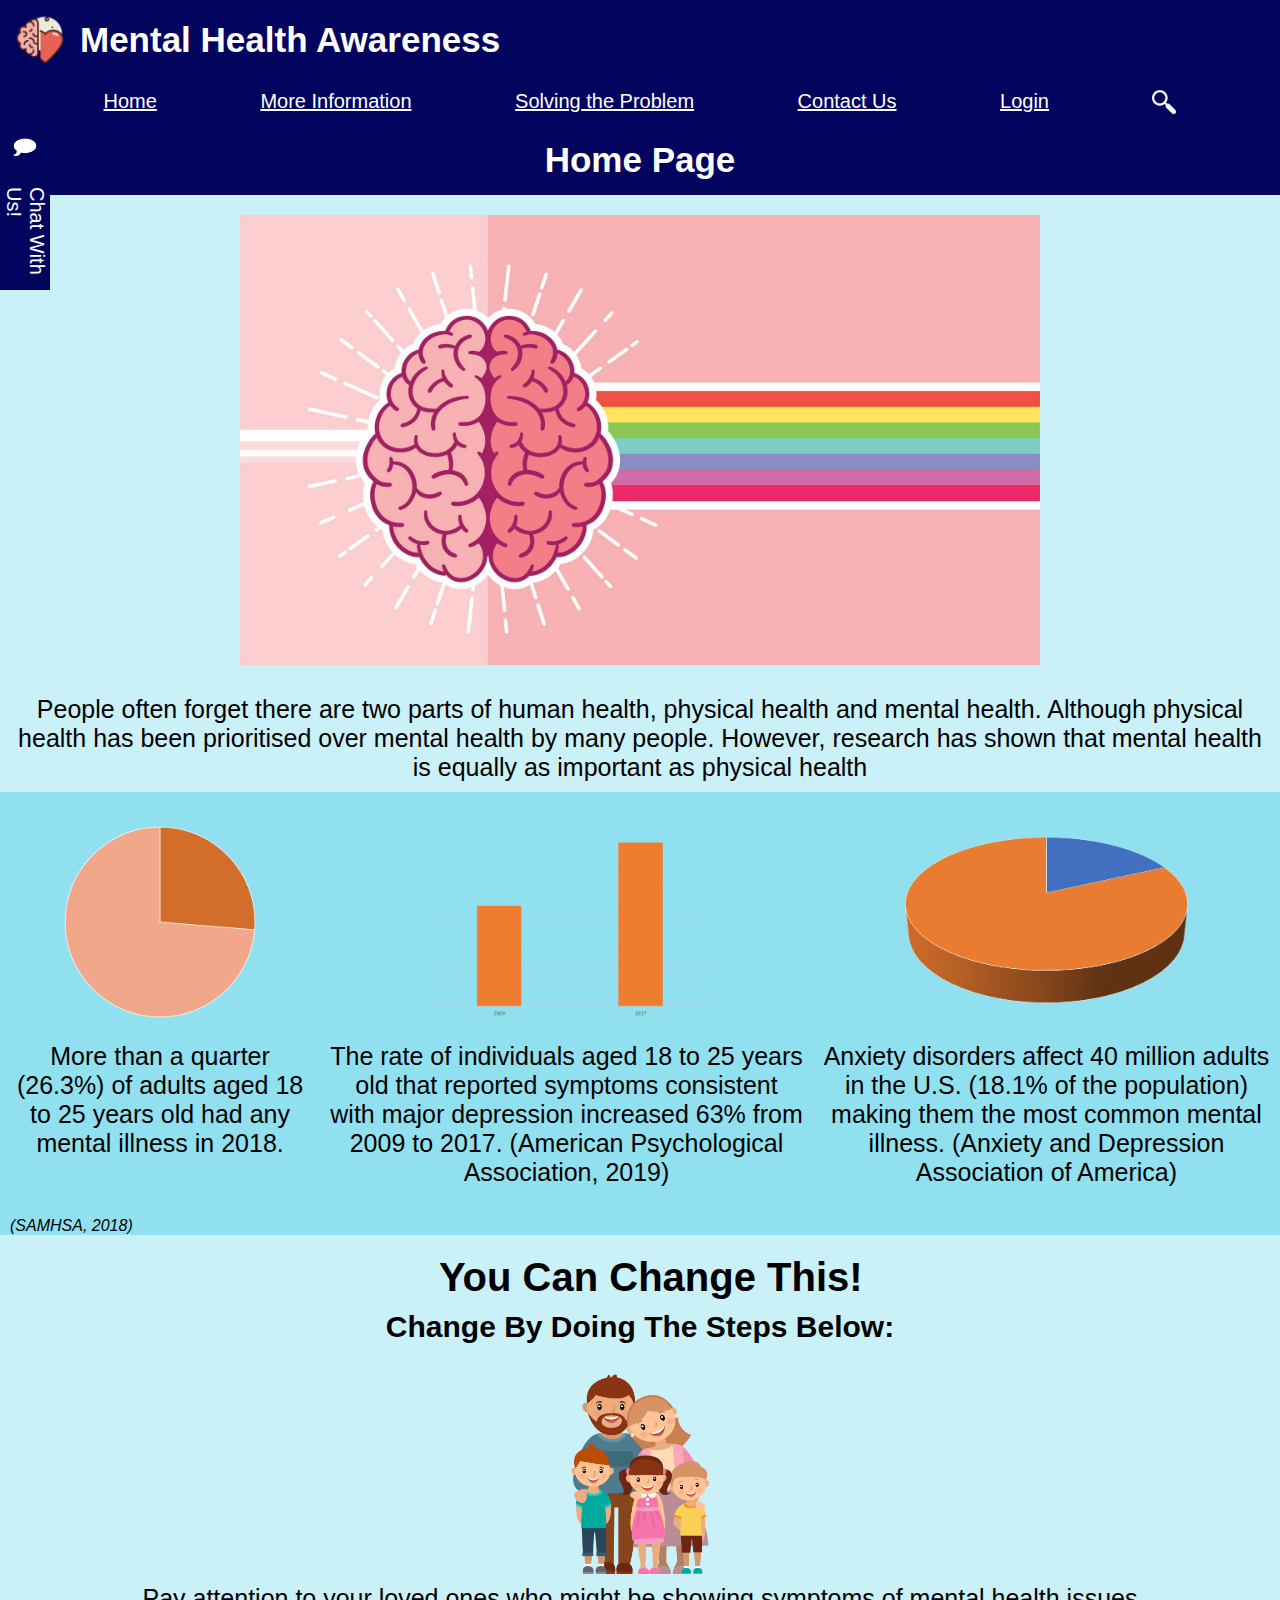
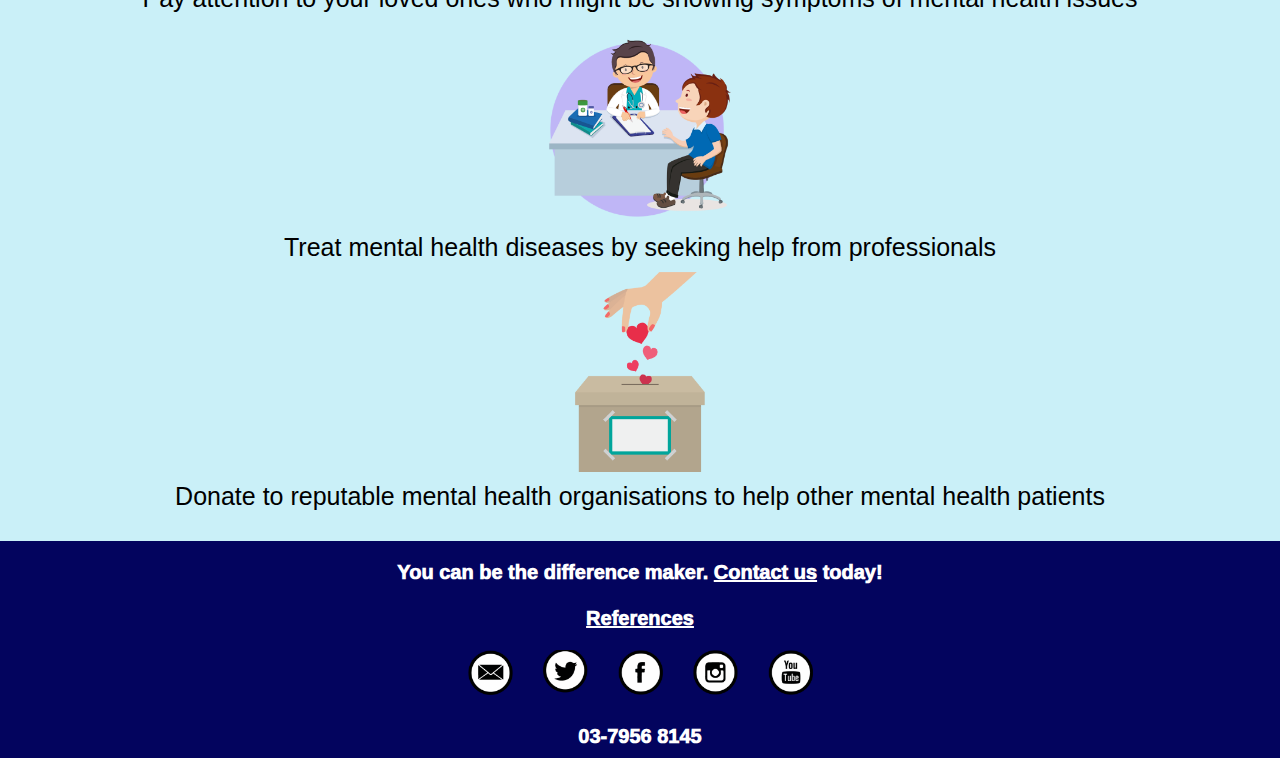
<file: index.html>
<html lang="en">

<head>
    <meta charset="utf-8">
    <title>Mental Health Awareness</title>
    <link rel="icon" type="image/png" href="resources/brain.png" sizes="32x32"/>
    <link rel="stylesheet" href="style.css">
    <link rel="stylesheet" href="general_style.css">
</head>

<div class="header_container">
    <div class="logo"><a href="index.html"><img src="resources/brain.png"></a></div>
    <h1 class="heading">Mental Health Awareness</h1>
</div>
<div class="options_container">
    <div class="options">
        <a href="index.html">Home</a>
    </div>
    <div class="options">
        <a href="information.html">More Information</a>
    </div>
    <div class="options">
        <a href="solution.html">Solving the Problem</a>
    </div>
    <div class="options">
        <a href="contact.html">Contact Us</a>
    </div>
    <div class="options">
        <a href="login.html">Login</a>
    </div>
    <div class="search">
        <img src="resources/search.png">
    </div>
</div>

<div class="title">
    <h1>Home Page</h1>
</div>

<div class="wallpaper">
    <img src="resources/mental_health_wallpaper.jpg">
</div>
<div class="introduction">
    People often forget there are two parts of human health, physical health and mental health. Although physical health
    has been prioritised over mental health by many people. However, research has shown that mental health is equally as
    important as physical health
</div>
<div class="statistics">
    <div class="statistics_container">
        <div class="stats">
            <img src="resources/chart1.png" class="chart">
            More than a quarter (26.3%) of adults aged 18 to 25 years old had any mental illness in 2018.
        </div>
        <div class="stats">
            <img src="resources/chart2.png" class="chart">
            The rate of individuals aged 18 to 25 years old that reported symptoms consistent with major depression
            increased 63% from 2009 to 2017. (American Psychological Association, 2019)
        </div>
        <div class="stats">
            <img src="resources/chart3.png" class="chart">
            Anxiety disorders affect 40 million adults in the U.S. (18.1% of the population) making them the most common
            mental illness. (Anxiety and Depression Association of America)
        </div>
    </div>
    <cite>(SAMHSA, 2018)</cite>
</div>
<div class="steps">
    <h2>&nbsp You Can Change This!</h2>
    <h3>Change By Doing The Steps Below:</h3>
    <div class="steps_container">
        <div class="step">
            <img src="resources/step1.png">
            Pay attention to your loved ones who might be showing symptoms of mental health issues
        </div>
        <div class="step">
            <img src="resources/step2.png">
            Treat mental health diseases by seeking help from professionals
        </div>
        <div class="step">
            <img src="resources/step3.png">
            Donate to reputable mental health organisations to help other mental health patients
        </div>
    </div>
</div>

<div class="call_to_action">
    You can be the difference maker. <a href="contact.html">Contact us</a> today!
    <br><br><a href="reference.html">References</a>
</div>

<div class="footer">
    <div class="contact_container">
        <div class="icons"><a href="mailto:apa@psych.org"><img src="resources/email.png"></a></div>
        <div class="icons"><a href="https://twitter.com"><img src="resources/twitter.png"></a></div>
        <div class="icons"><a href="https://facebook.com"><img src="resources/facebook.png"></a></div>
        <div class="icons"><a href="https://instagram.com"><img src="resources/instagram.png"></a></div>
        <div class="icons"><a href="https://youtube.com"><img src="resources/youtube.png"></a></div>
    </div>
    <div class="hotline">03-7956 8145</div>
</div>

<div class="live_chat_container">
    <div class="live_chat_icon"><img src="resources/live_chat_icon.png"></div>
    <div class="live_chat_text">Chat With Us!</div>
</div>


</html>
</file>
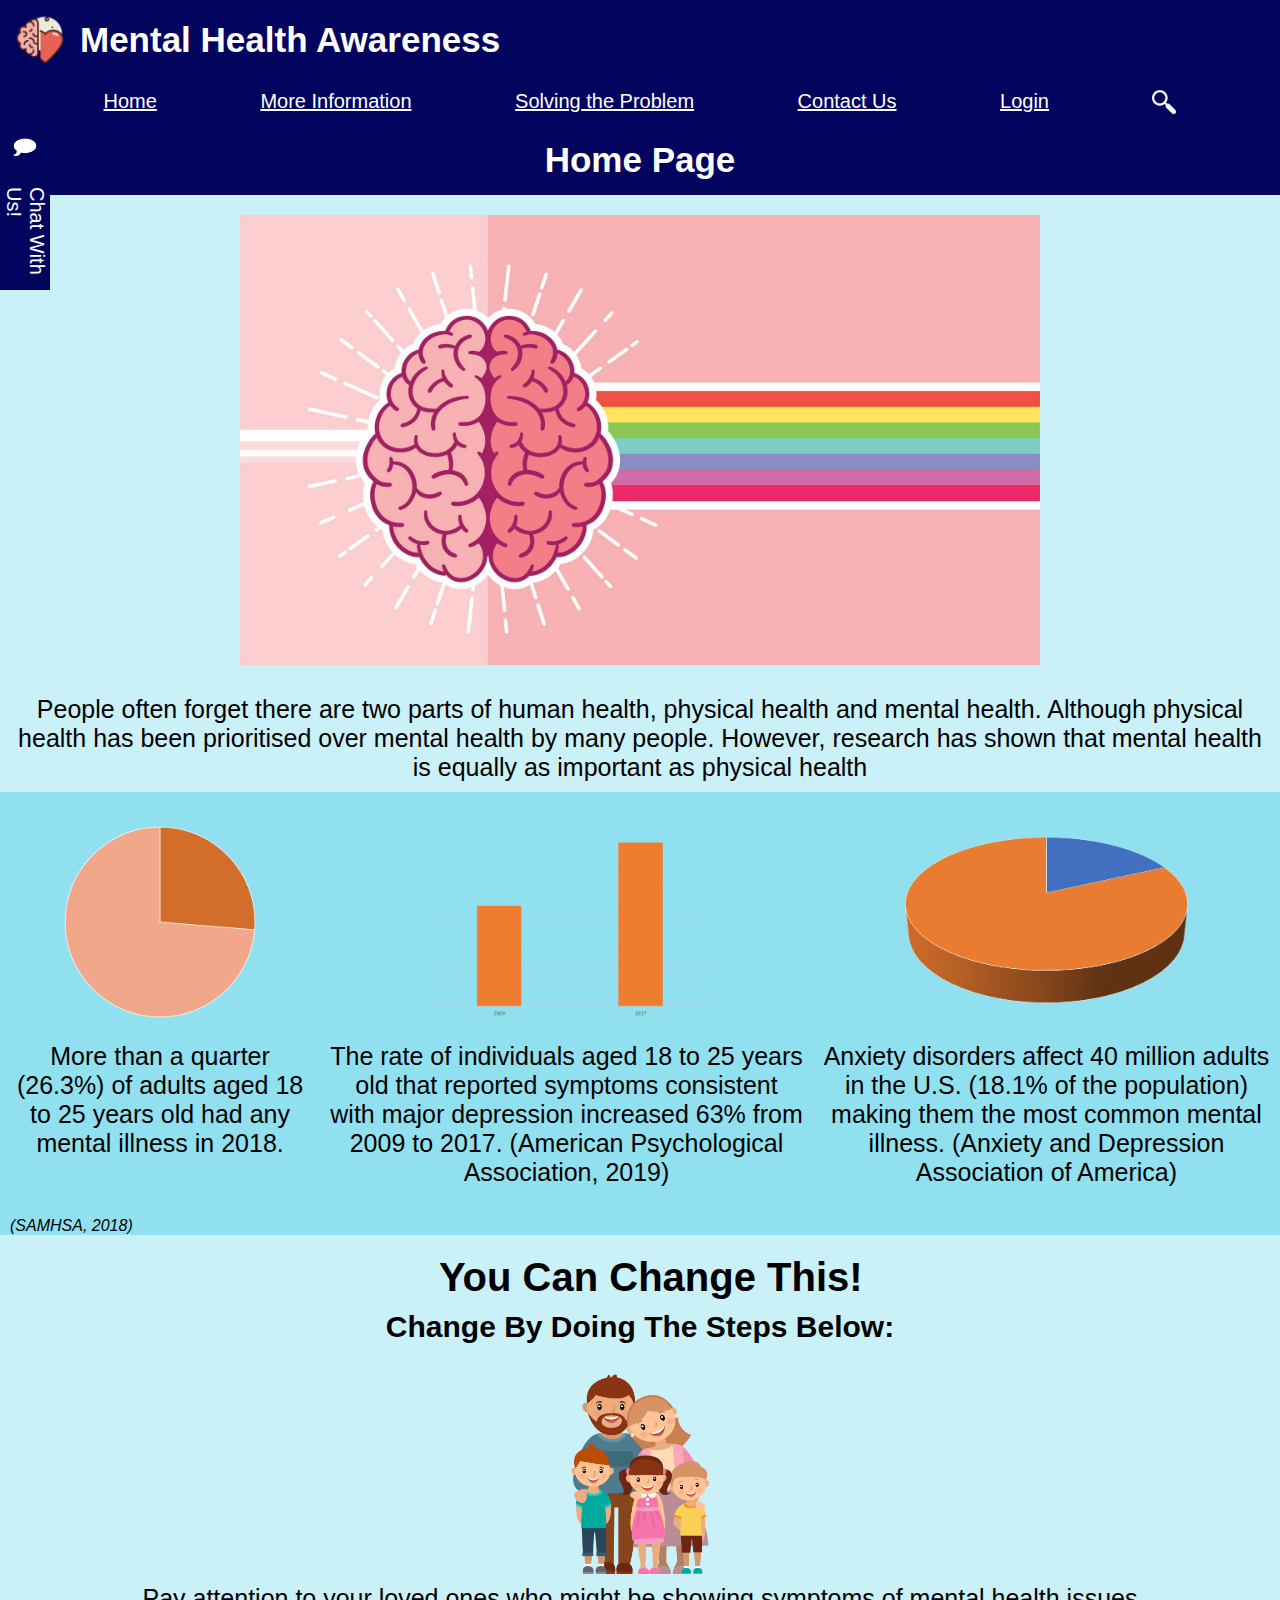
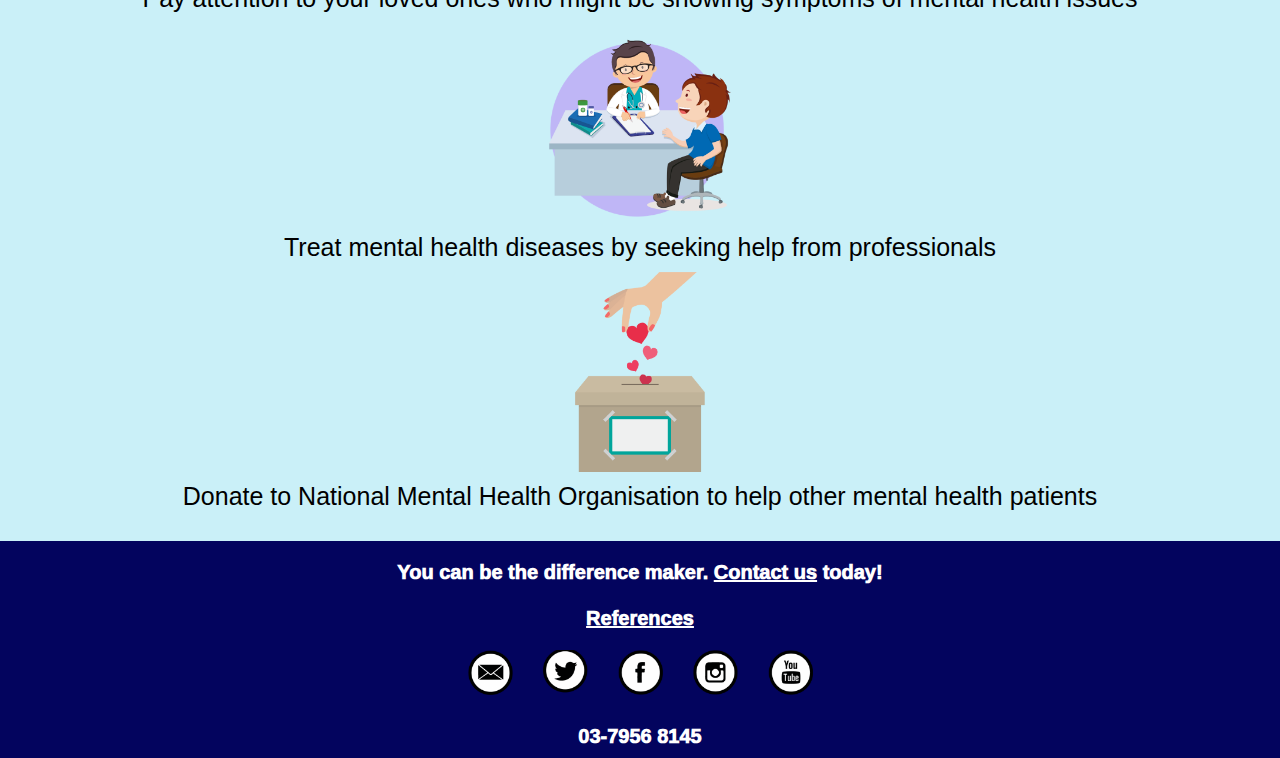
<file: Code/index.html>
<html lang="en">

<head>
    <meta charset="utf-8">
    <title>Mental Health Awareness</title>
    <link rel="icon" type="image/png" href="resources/brain.png" sizes="32x32"/>
    <link rel="stylesheet" href="style.css">
    <link rel="stylesheet" href="general_style.css">
</head>

<div class="header_container">
    <div class="logo"><a href="index.html"><img src="resources/brain.png"></a></div>
    <h1 class="heading">Mental Health Awareness</h1>
</div>
<div class="options_container">
    <div class="options">
        <a href="index.html">Home</a>
    </div>
    <div class="options">
        <a href="information.html">More Information</a>
    </div>
    <div class="options">
        <a href="solution.html">Solving the Problem</a>
    </div>
    <div class="options">
        <a href="contact.html">Contact Us</a>
    </div>
    <div class="options">
        <a href="login.html">Login</a>
    </div>
    <div class="search">
        <img src="resources/search.png">
    </div>
</div>

<div class="title">
    <h1>Home Page</h1>
</div>

<div class="wallpaper">
    <img src="resources/mental_health_wallpaper.jpg">
</div>
<div class="introduction">
    People often forget there are two parts of human health, physical health and mental health. Although physical health
    has been prioritised over mental health by many people. However, research has shown that mental health is equally as
    important as physical health
</div>
<div class="statistics">
    <div class="statistics_container">
        <div class="stats">
            <img src="resources/chart1.png" class="chart">
            More than a quarter (26.3%) of adults aged 18 to 25 years old had any mental illness in 2018.
        </div>
        <div class="stats">
            <img src="resources/chart2.png" class="chart">
            The rate of individuals aged 18 to 25 years old that reported symptoms consistent with major depression
            increased 63% from 2009 to 2017. (American Psychological Association, 2019)
        </div>
        <div class="stats">
            <img src="resources/chart3.png" class="chart">
            Anxiety disorders affect 40 million adults in the U.S. (18.1% of the population) making them the most common
            mental illness. (Anxiety and Depression Association of America)
        </div>
    </div>
    <cite>(SAMHSA, 2018)</cite>
</div>
<div class="steps">
    <h2>&nbsp You Can Change This!</h2>
    <h3>Change By Doing The Steps Below:</h3>
    <div class="steps_container">
        <div class="step">
            <img src="resources/step1.png">
            Pay attention to your loved ones who might be showing symptoms of mental health issues
        </div>
        <div class="step">
            <img src="resources/step2.png">
            Treat mental health diseases by seeking help from professionals
        </div>
        <div class="step">
            <img src="resources/step3.png">
            Donate to National Mental Health Organisation to help other mental health patients
        </div>
    </div>
</div>

<div class="call_to_action">
    You can be the difference maker. <a href="contact.html">Contact us</a> today!
    <br><br><a href="reference.html">References</a>
</div>

<div class="footer">
    <div class="contact_container">
        <div class="icons"><a href="mailto:apa@psych.org"><img src="resources/email.png"></a></div>
        <div class="icons"><a href="https://twitter.com"><img src="resources/twitter.png"></a></div>
        <div class="icons"><a href="https://facebook.com"><img src="resources/facebook.png"></a></div>
        <div class="icons"><a href="https://instagram.com"><img src="resources/instagram.png"></a></div>
        <div class="icons"><a href="https://youtube.com"><img src="resources/youtube.png"></a></div>
    </div>
    <div class="hotline">03-7956 8145</div>
</div>

<div class="live_chat_container">
    <div class="live_chat_icon"><img src="resources/live_chat_icon.png"></div>
    <div class="live_chat_text">Chat With Us!</div>
</div>


</html>
</file>
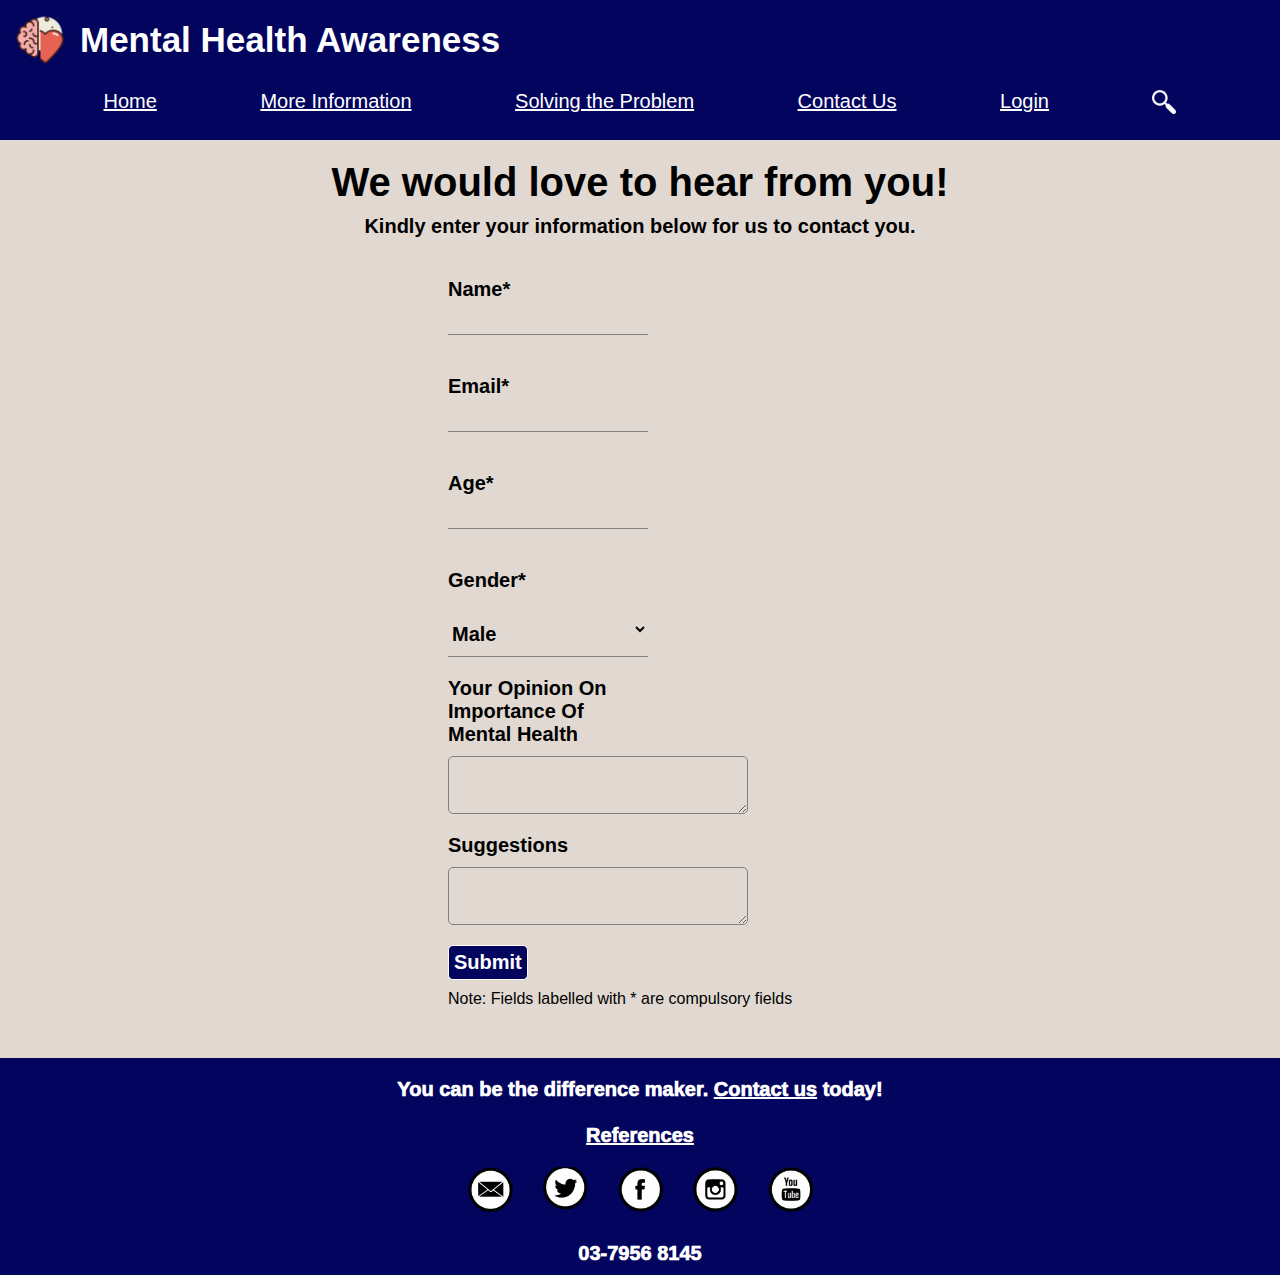
<file: contact.html>
<html lang="en">

<head>
    <meta charset="utf-8">
    <title>Mental Health Awareness</title>
    <link rel="icon" type="image/png" href="resources/brain.png" sizes="32x32" />
    <link rel="stylesheet" href="contact_style.css">
    <link rel="stylesheet" href="general_style.css">
    <script src="contact_script.js"></script>
</head>

<div class="header_container">
    <div class="logo"><a href="index.html"><img src="resources/brain.png"></a></div>
    <h1 class="heading">Mental Health Awareness</h1>
</div>
<div class="options_container">
    <div class="options">
        <a href="index.html">Home</a>
    </div>
    <div class="options">
        <a href="information.html">More Information</a>
    </div>
    <div class="options">
        <a href="solution.html">Solving the Problem</a>
    </div>
    <div class="options">
        <a href="contact.html">Contact Us</a>
    </div>
    <div class="options">
        <a href="login.html">Login</a>
    </div>
    <div class="search">
        <img src="resources/search.png">
    </div>
</div>

<div class="main_container">
    <h1>We would love to hear from you!</h1>
    <h3>Kindly enter your information below for us to contact you.</h3>
    <form class="form_container" name="contact_form" onsubmit="return validateForm()" method="post">
        <label for="name">Name*</label>
        <input type="text" name="name" id="name"  />
        <label for="email">Email*</label>
        <input type="email" name="email" id="email"  />
        <label for="age">Age*</label>
        <input type="number" name="age" />
        <label for="gender">Gender*</label>
        <select name="gender">
            <option value="male">Male</option>
            <option value="female">Female</option>
        </select>
        <label for="opinion">Your Opinion On Importance Of Mental Health</label>
        <textarea class="opinion" name="opinion"></textarea>
        <label for="suggestion">Suggestions</label>
        <textarea class="suggestion" name="suggestion"></textarea>
        <button>Submit</button>
        <p>Note: Fields labelled with * are compulsory fields</p>
    </form>
</div>

<div class="call_to_action">
    You can be the difference maker. <a href="contact.html">Contact us</a> today!
    <br><br><a href="reference.html">References</a>
</div>

<div class="footer">
    <div class="contact_container">
        <div class="icons"><a href="mailto:apa@psych.org"><img src="resources/email.png"></a></div>
        <div class="icons"><a href="https://twitter.com"><img src="resources/twitter.png"></a></div>
        <div class="icons"><a href="https://facebook.com"><img src="resources/facebook.png"></a></div>
        <div class="icons"><a href="https://instagram.com"><img src="resources/instagram.png"></a></div>
        <div class="icons"><a href="https://youtube.com"><img src="resources/youtube.png"></a></div>
    </div>
    <div class="hotline">03-7956 8145</div>
</div>

</html>
</file>
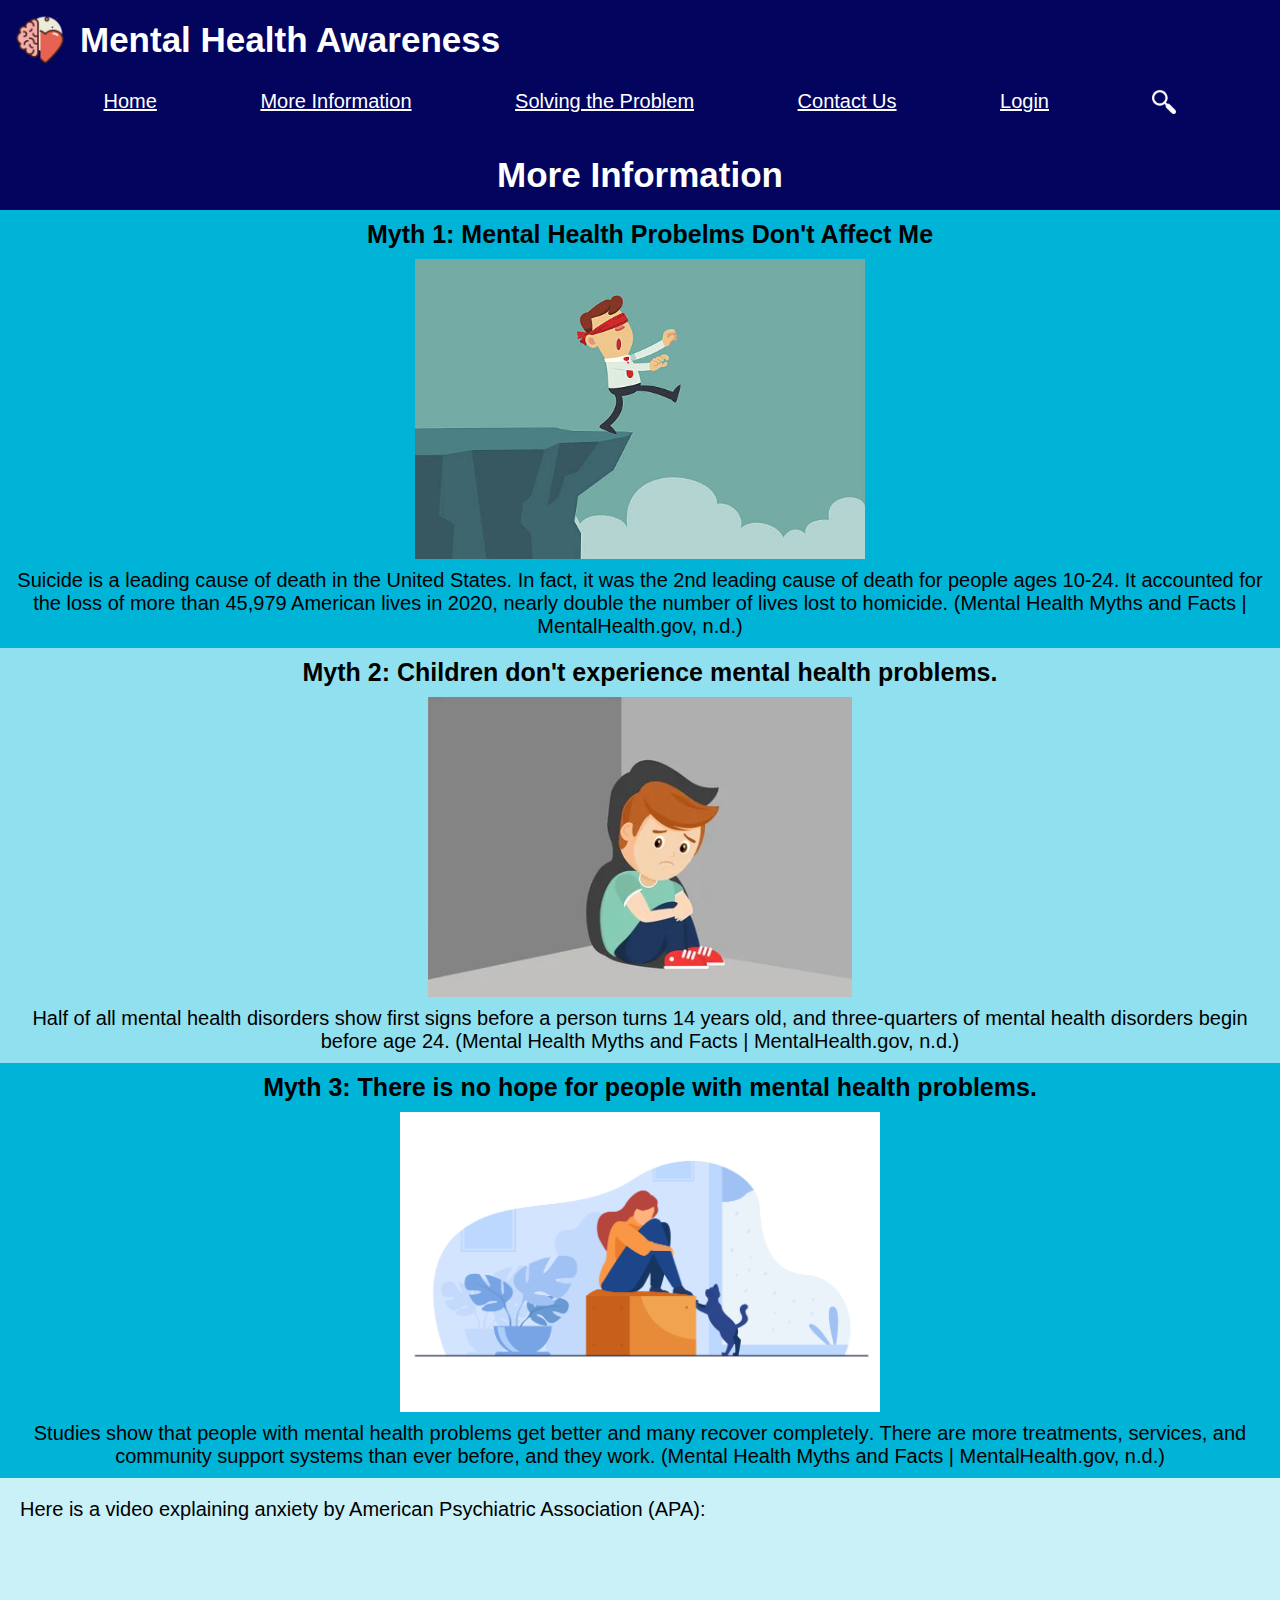
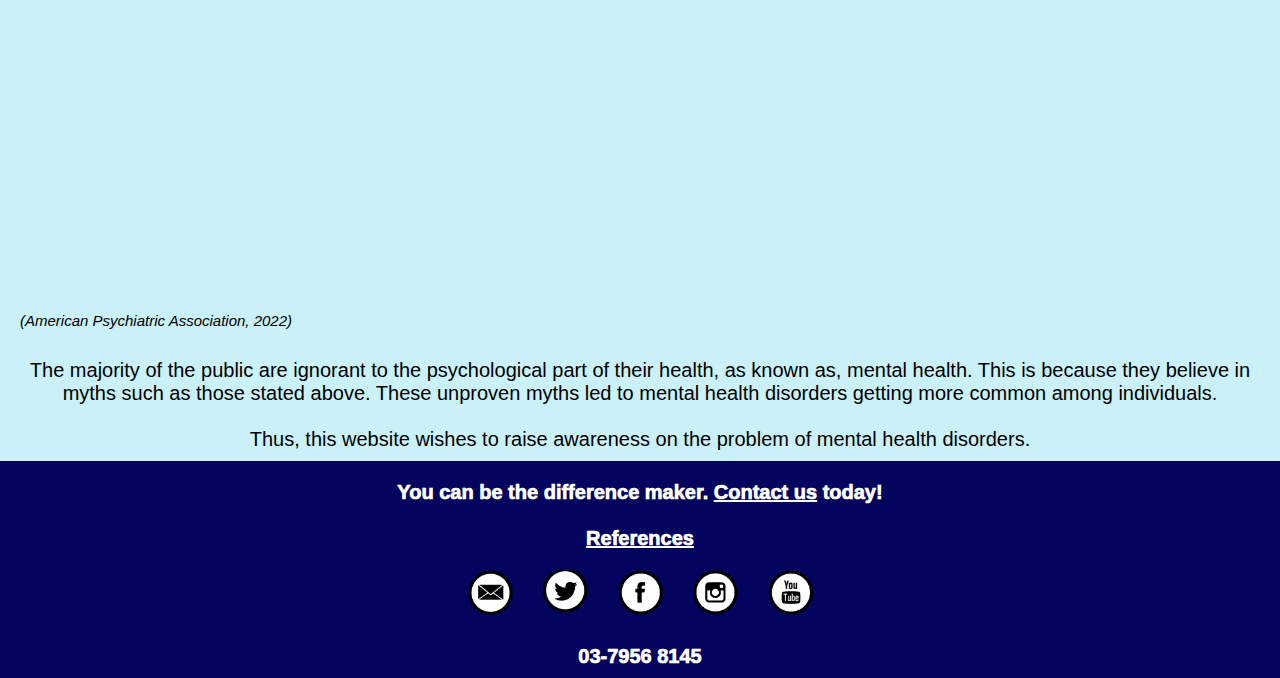
<file: information.html>
<html lang="en">

<head>
    <meta charset="utf-8">
    <title>Mental Health Awareness</title>
    <link rel="icon" type="image/png" href="resources/brain.png" sizes="32x32" />
    <link rel="stylesheet" href="information_style.css">
    <link rel="stylesheet" href="general_style.css">
</head>

<div class="header_container">
    <div class="logo"><a href="index.html"><img src="resources/brain.png"></a></div>
    <h1 class="heading">Mental Health Awareness</h1>
</div>
<div class="options_container">
    <div class="options">
        <a href="index.html">Home</a>
    </div>
    <div class="options">
        <a href="information.html">More Information</a>
    </div>
    <div class="options">
        <a href="solution.html">Solving the Problem</a>
    </div>
    <div class="options">
        <a href="contact.html">Contact Us</a>
    </div>
    <div class="options">
        <a href="login.html">Login</a>
    </div>
    <div class="search">
        <img src="resources/search.png">
    </div>
</div>

<div class="title">
    <h1>More Information</h1>
</div>

<div class="content">
    <div class="part1">
        <h2>Myth 1: Mental Health Probelms Don't Affect Me</h2>
        <img src="resources/part1.jpg">
        Suicide is a <b>leading</b> cause of death in the United States. In fact, it was the 2nd leading cause of death
        for people ages 10-24. It accounted for the <b>loss of more than 45,979 American lives</b> in 2020, nearly <b>
            double</b> the number of lives lost to homicide. (Mental Health Myths and Facts | MentalHealth.gov, n.d.)
    </div>
    <div class="part2">
        <h2>Myth 2: Children don't experience mental health problems.</h2>
        <img src="resources/part2.webp">
        <b>Half</b> of all mental health disorders show first signs <b>before a person turns 14 years old</b>, and
        <b>three-quarters</b> of mental health disorders begin <b>before age 24</b>. (Mental Health Myths and Facts |
        MentalHealth.gov, n.d.)
    </div>
    <div class="part3">
        <h2>Myth 3: There is no hope for people with mental health problems.</h2>
        <img src="resources/part3.jpg">
        Studies show that <b>people with mental health problems get better</b> and <b>many recover completely</b>. There
        are more <b>treatments, services,</b> and <b>community support</b> systems than ever before, and they work.
        (Mental Health Myths and Facts | MentalHealth.gov, n.d.)
    </div>
</div>
<div class="video_container">
    Here is a video explaining anxiety by American Psychiatric Association (APA): 
    <iframe class="video" width="642" height="361" src="https://www.youtube.com/embed/JOKS9Bx8-Sw" title="What is anxiety? | APA" frameborder="0" allow="accelerometer; autoplay; clipboard-write; encrypted-media; gyroscope; picture-in-picture" allowfullscreen></iframe>
    <cite>(American Psychiatric Association, 2022)</cite>
</div>
<div class="part4">
    The <b>majority of the public</b> are <b>ignorant</b> to the psychological part of their health, as known as,
    <b>mental health</b>. This is because they <b>believe in myths</b> such as those stated above. These <b>unproven
        myths</b> led to mental health disorders getting <b>more common</b> among individuals.
    <br /> <br />Thus, this website wishes to <b>raise awareness</b> on the <b>problem</b> of <b>mental health
        disorders</b>.
</div>

<div class="call_to_action">
    You can be the difference maker. <a href="contact.html">Contact us</a> today!
    <br><br><a href="reference.html">References</a>
</div>

<div class="footer">
    <div class="contact_container">
        <div class="icons"><a href="mailto:apa@psych.org"><img src="resources/email.png"></a></div>
        <div class="icons"><a href="https://twitter.com"><img src="resources/twitter.png"></a></div>
        <div class="icons"><a href="https://facebook.com"><img src="resources/facebook.png"></a></div>
        <div class="icons"><a href="https://instagram.com"><img src="resources/instagram.png"></a></div>
        <div class="icons"><a href="https://youtube.com"><img src="resources/youtube.png"></a></div>
    </div>
    <div class="hotline">03-7956 8145</div>
</div>

</html>
</file>
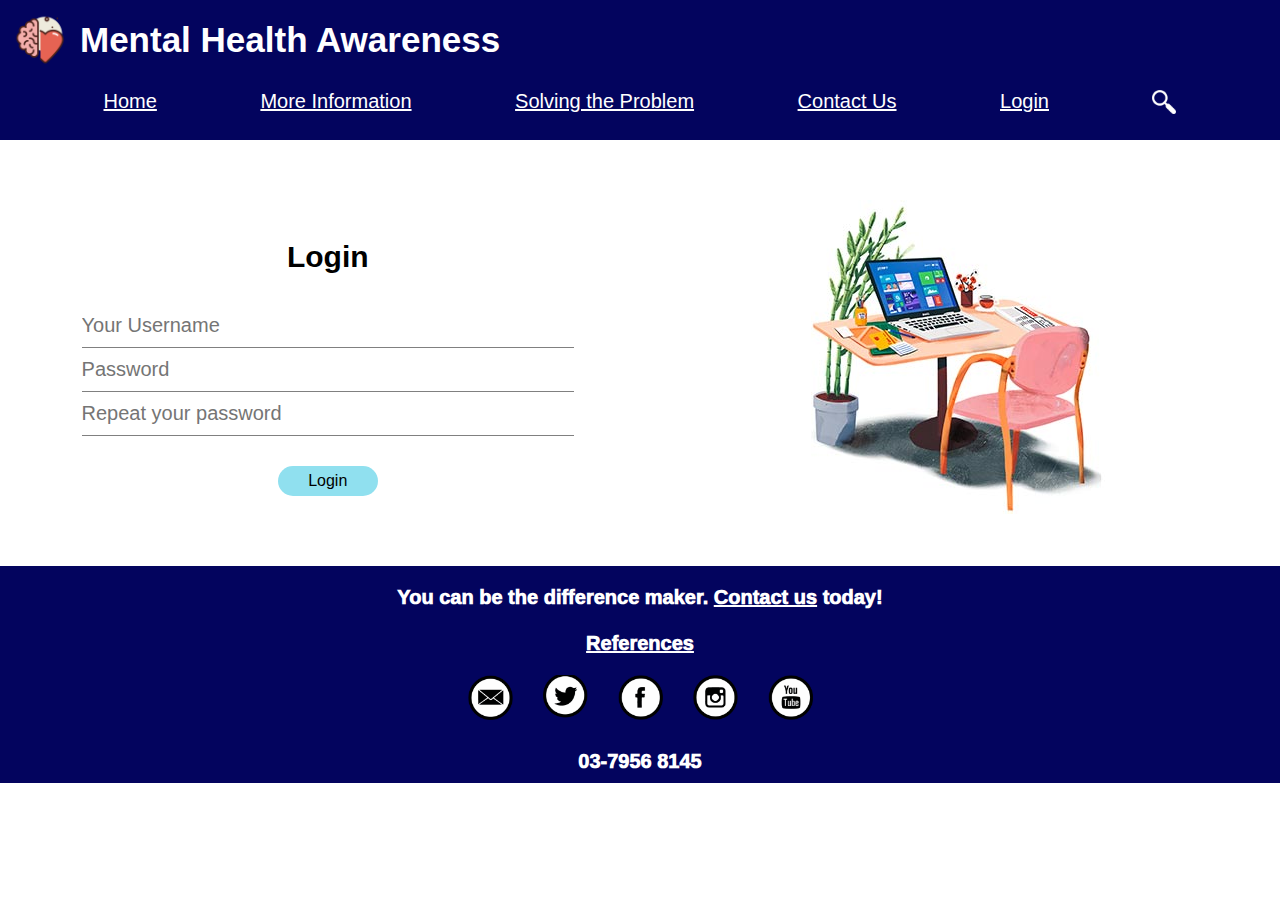
<file: login.html>
<html lang="en">

<head>
    <meta charset="utf-8">
    <title>Mental Health Awareness</title>
    <link rel="icon" type="image/png" href="resources/brain.png" sizes="32x32" />
    <link rel="stylesheet" href="login_style.css">
    <link rel="stylesheet" href="general_style.css">
    <script src="login_script.js"></script>
</head>

<div class="header_container">
    <div class="logo"><a href="index.html"><img src="resources/brain.png"></a></div>
    <h1 class="heading">Mental Health Awareness</h1>
</div>
<div class="options_container">
    <div class="options">
        <a href="index.html">Home</a>
    </div>
    <div class="options">
        <a href="information.html">More Information</a>
    </div>
    <div class="options">
        <a href="solution.html">Solving the Problem</a>
    </div>
    <div class="options">
        <a href="contact.html">Contact Us</a>
    </div>
    <div class="options">
        <a href="login.html">Login</a>
    </div>
    <div class="search">
        <img src="resources/search.png">
    </div>
</div>

<div class="main_container">
    <div class="form_container">
        <h2 id="welcome_banner"></h2>
        <form method="post" id="login_form" name="login_form" onsubmit="return validateLogin()">
            <h2 class="form_title">Login</h2>
                <input type="text" name="user_name" id="user_name" placeholder="Your Username" />
                <input type="password" name="password" id="password" placeholder="Password" />
                <input type="password" name="re_password" id="re_password" placeholder="Repeat your password" />
                <button>Login</button>
        </form>
    </div>
    <div class="image">
        <img src="resources/signup_image.jpg">
    </div>
</div>

<div class="call_to_action">
    You can be the difference maker. <a href="contact.html">Contact us</a> today!
    <br><br><a href="reference.html">References</a>
</div>

<div class="footer">
    <div class="contact_container">
        <div class="icons"><a href="mailto:apa@psych.org"><img src="resources/email.png"></a></div>
        <div class="icons"><a href="https://twitter.com"><img src="resources/twitter.png"></a></div>
        <div class="icons"><a href="https://facebook.com"><img src="resources/facebook.png"></a></div>
        <div class="icons"><a href="https://instagram.com"><img src="resources/instagram.png"></a></div>
        <div class="icons"><a href="https://youtube.com"><img src="resources/youtube.png"></a></div>
    </div>
    <div class="hotline">03-7956 8145</div>
</div>

</html>
</file>
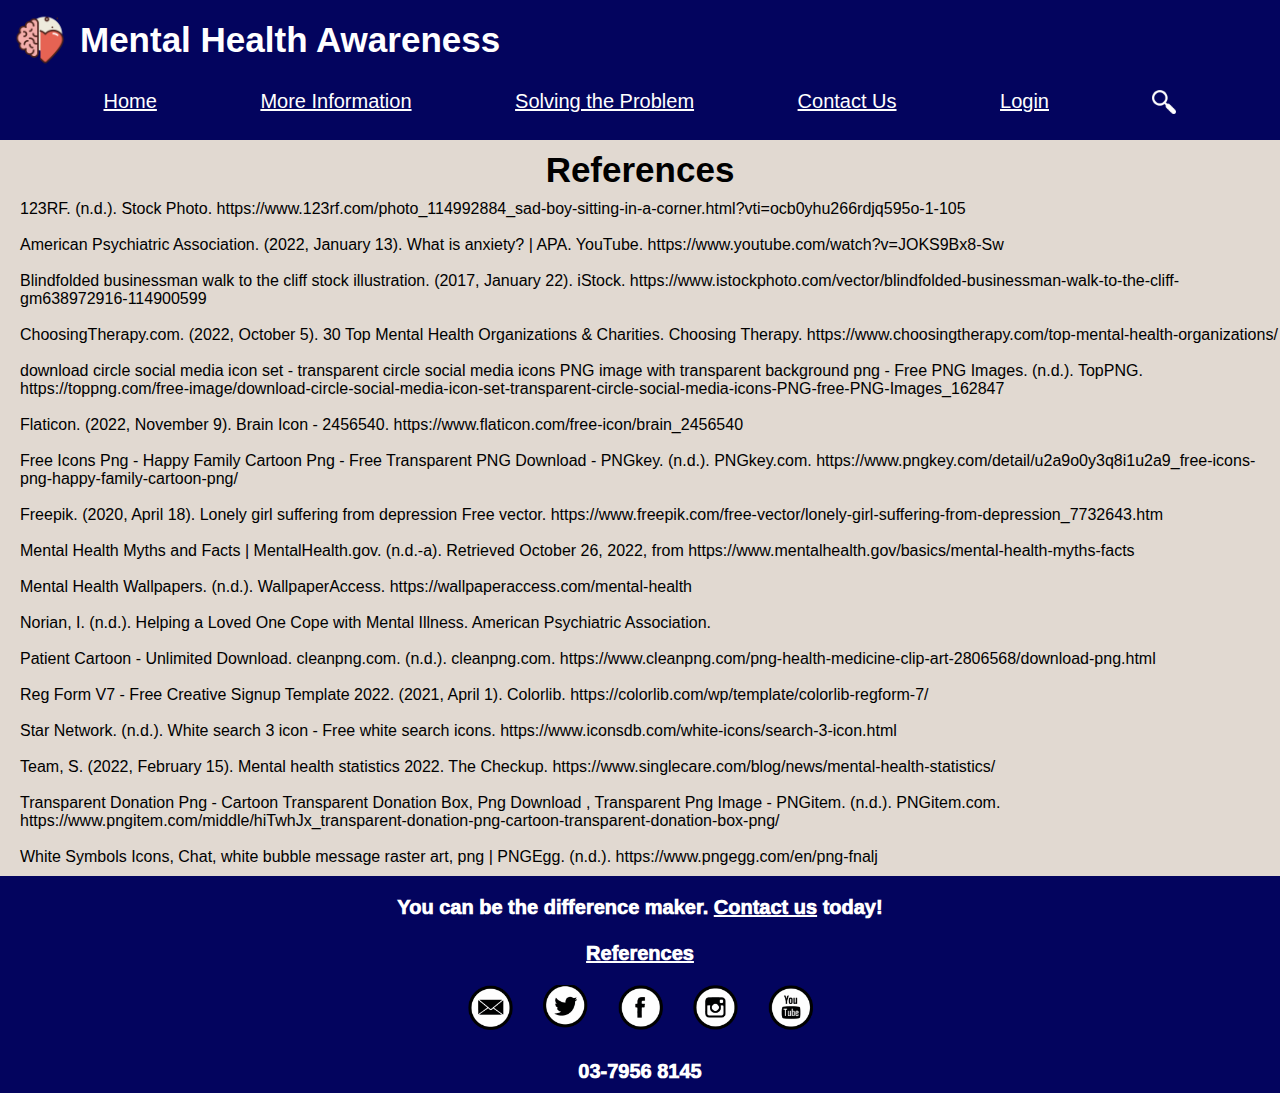
<file: reference.html>
<html lang="en">

<head>
    <meta charset="utf-8">
    <title>Mental Health Awareness</title>
    <link rel="icon" type="image/png" href="resources/brain.png" sizes="32x32" />
    <link rel="stylesheet" href="reference_style.css">
    <link rel="stylesheet" href="general_style.css">
</head>

<div class="header_container">
    <div class="logo"><a href="index.html"><img src="resources/brain.png"></a></div>
    <h1 class="heading">Mental Health Awareness</h1>
</div>
<div class="options_container">
    <div class="options">
        <a href="index.html">Home</a>
    </div>
    <div class="options">
        <a href="information.html">More Information</a>
    </div>
    <div class="options">
        <a href="solution.html">Solving the Problem</a>
    </div>
    <div class="options">
        <a href="contact.html">Contact Us</a>
    </div>
    <div class="options">
        <a href="login.html">Login</a>
    </div>
    <div class="search">
        <img src="resources/search.png">
    </div>
</div>

<body>
    <h1 class="title">References</h1>
    <div class="citations">
        123RF. (n.d.). Stock Photo. https://www.123rf.com/photo_114992884_sad-boy-sitting-in-a-corner.html?vti=ocb0yhu266rdjq595o-1-105 
        <br><br>American Psychiatric Association. (2022, January 13). What is anxiety? | APA. YouTube. https://www.youtube.com/watch?v=JOKS9Bx8-Sw 
        <br><br>Blindfolded businessman walk to the cliff stock illustration. (2017, January 22). iStock. https://www.istockphoto.com/vector/blindfolded-businessman-walk-to-the-cliff-gm638972916-114900599
        <br><br>ChoosingTherapy.com. (2022, October 5). 30 Top Mental Health Organizations & Charities. Choosing Therapy. https://www.choosingtherapy.com/top-mental-health-organizations/ 
        <br><br>download circle social media icon set - transparent circle social media icons PNG image with transparent background png - Free PNG Images. (n.d.). TopPNG. https://toppng.com/free-image/download-circle-social-media-icon-set-transparent-circle-social-media-icons-PNG-free-PNG-Images_162847 
        <br><br>Flaticon. (2022, November 9). Brain Icon - 2456540. https://www.flaticon.com/free-icon/brain_2456540
        <br><br>Free Icons Png - Happy Family Cartoon Png - Free Transparent PNG Download - PNGkey. (n.d.). PNGkey.com. https://www.pngkey.com/detail/u2a9o0y3q8i1u2a9_free-icons-png-happy-family-cartoon-png/ 
        <br><br>Freepik. (2020, April 18). Lonely girl suffering from depression Free vector. https://www.freepik.com/free-vector/lonely-girl-suffering-from-depression_7732643.htm 
        <br><br>Mental Health Myths and Facts | MentalHealth.gov. (n.d.-a). Retrieved October 26, 2022, from https://www.mentalhealth.gov/basics/mental-health-myths-facts 
        <br><br>Mental Health Wallpapers. (n.d.). WallpaperAccess. https://wallpaperaccess.com/mental-health 
        <br><br>Norian, I. (n.d.). Helping a Loved One Cope with Mental Illness. American Psychiatric Association. 
        <br><br>Patient Cartoon - Unlimited Download. cleanpng.com. (n.d.). cleanpng.com. https://www.cleanpng.com/png-health-medicine-clip-art-2806568/download-png.html 
        <br><br>Reg Form V7 - Free Creative Signup Template 2022. (2021, April 1). Colorlib. https://colorlib.com/wp/template/colorlib-regform-7/ 
        <br><br>Star Network. (n.d.). White search 3 icon - Free white search icons. https://www.iconsdb.com/white-icons/search-3-icon.html 
        <br><br>Team, S. (2022, February 15). Mental health statistics 2022. The Checkup. https://www.singlecare.com/blog/news/mental-health-statistics/ 
        <br><br>Transparent Donation Png - Cartoon Transparent Donation Box, Png Download , Transparent Png Image - PNGitem. (n.d.). PNGitem.com. https://www.pngitem.com/middle/hiTwhJx_transparent-donation-png-cartoon-transparent-donation-box-png/ 
        <br><br>White Symbols Icons, Chat, white bubble message raster art, png | PNGEgg. (n.d.). https://www.pngegg.com/en/png-fnalj

    </div>
</body>


<div class="call_to_action">
    You can be the difference maker. <a href="contact.html">Contact us</a> today!<br><br>
    <a href="reference.html">References</a>
</div>

<div class="footer">
    <div class="contact_container">
        <div class="icons"><a href="mailto:apa@psych.org"><img src="resources/email.png"></a></div>
        <div class="icons"><a href="https://twitter.com"><img src="resources/twitter.png"></a></div>
        <div class="icons"><a href="https://facebook.com"><img src="resources/facebook.png"></a></div>
        <div class="icons"><a href="https://instagram.com"><img src="resources/instagram.png"></a></div>
        <div class="icons"><a href="https://youtube.com"><img src="resources/youtube.png"></a></div>
    </div>
    <div class="hotline">03-7956 8145</div>
</div>
</file>
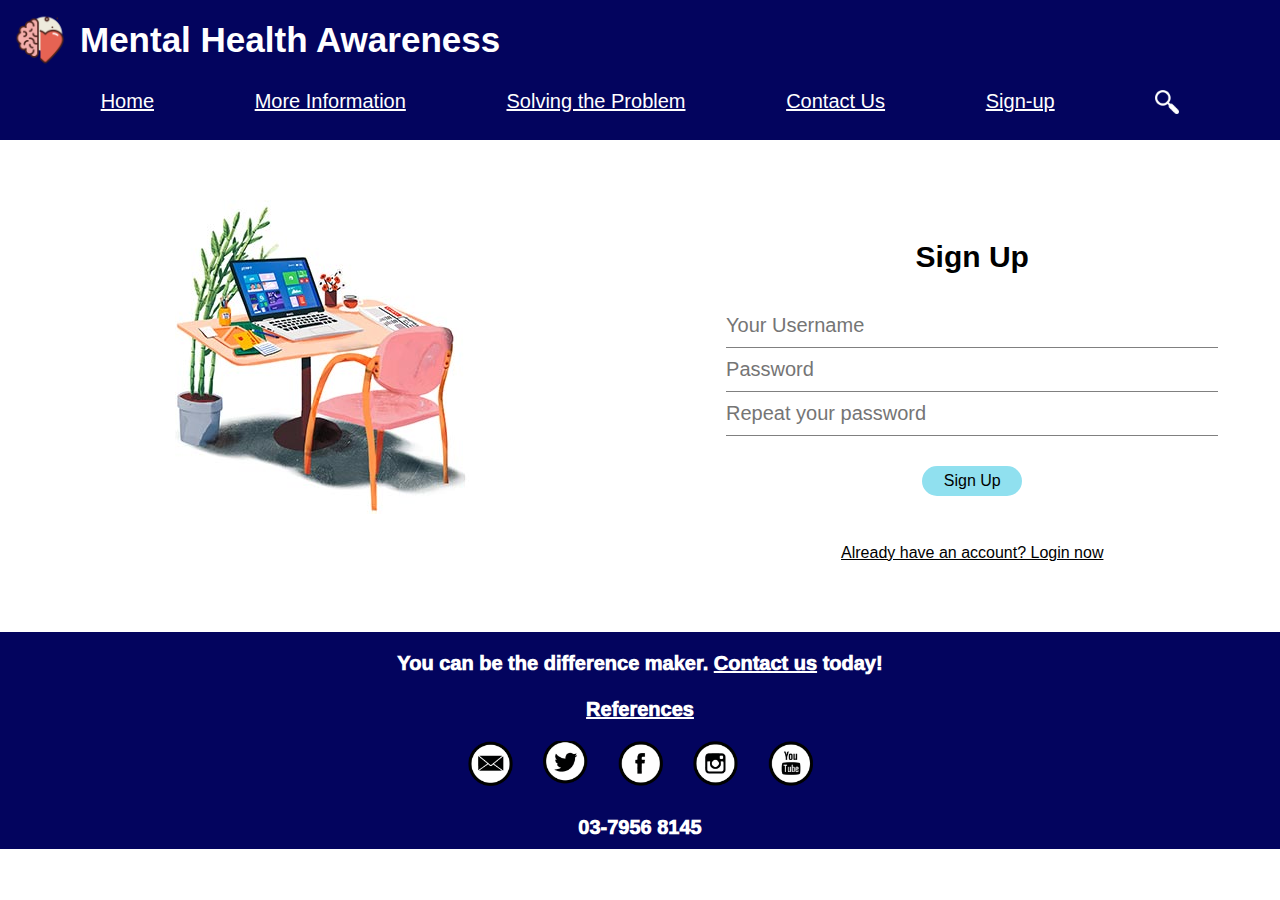
<file: signup.html>
<html lang="en">

<head>
    <meta charset="utf-8">
    <title>Mental Health Awareness</title>
    <link rel="icon" type="image/png" href="resources/brain.png" sizes="32x32" />
    <link rel="stylesheet" href="general_style.css">
    <link rel="stylesheet" href="signup_style.css">
    <script src="signup_script.js"></script>
</head>

<div class="header_container">
    <div class="logo"><a href="index.html"><img src="resources/brain.png"></a></div>
    <h1 class="heading">Mental Health Awareness</h1>
</div>
<div class="options_container">
    <div class="options">
        <a href="index.html">Home</a>
    </div>
    <div class="options">
        <a href="information.html">More Information</a>
    </div>
    <div class="options">
        <a href="solution.html">Solving the Problem</a>
    </div>
    <div class="options">
        <a href="contact.html">Contact Us</a>
    </div>
    <div class="options">
        <a href="signup.html">Sign-up</a>
    </div>
    <div class="search">
        <img src="resources/search.png">
    </div>
</div>

<div class="main_container">
    <div class="image">
        <img src="resources/signup_image.jpg">
    </div>
    <div class="form_container">
        <h2 id="welcome_banner"></h2>
        <form method="post" id="signup_form" name="signup_form" onsubmit="return validateLogin()">
            <h2 class="form_title">Sign Up</h2>
                <input type="text" name="user_name" id="user_name" placeholder="Your Username" />
                <input type="password" name="password" id="password" placeholder="Password" />
                <input type="password" name="re_password" id="re_password" placeholder="Repeat your password" />
                <button>Sign Up</button>
                <a href="login.html"><br><p class="login_link">Already have an account? Login now</p></a>
        </form>
    </div>
</div>

<div class="call_to_action">
    You can be the difference maker. <a href="contact.html">Contact us</a> today!
    <br><br><a href="reference.html">References</a>
</div>

<div class="footer">
    <div class="contact_container">
        <div class="icons"><a href="mailto:apa@psych.org"><img src="resources/email.png"></a></div>
        <div class="icons"><a href="https://twitter.com"><img src="resources/twitter.png"></a></div>
        <div class="icons"><a href="https://facebook.com"><img src="resources/facebook.png"></a></div>
        <div class="icons"><a href="https://instagram.com"><img src="resources/instagram.png"></a></div>
        <div class="icons"><a href="https://youtube.com"><img src="resources/youtube.png"></a></div>
    </div>
    <div class="hotline">03-7956 8145</div>
</div>

</html>
</file>
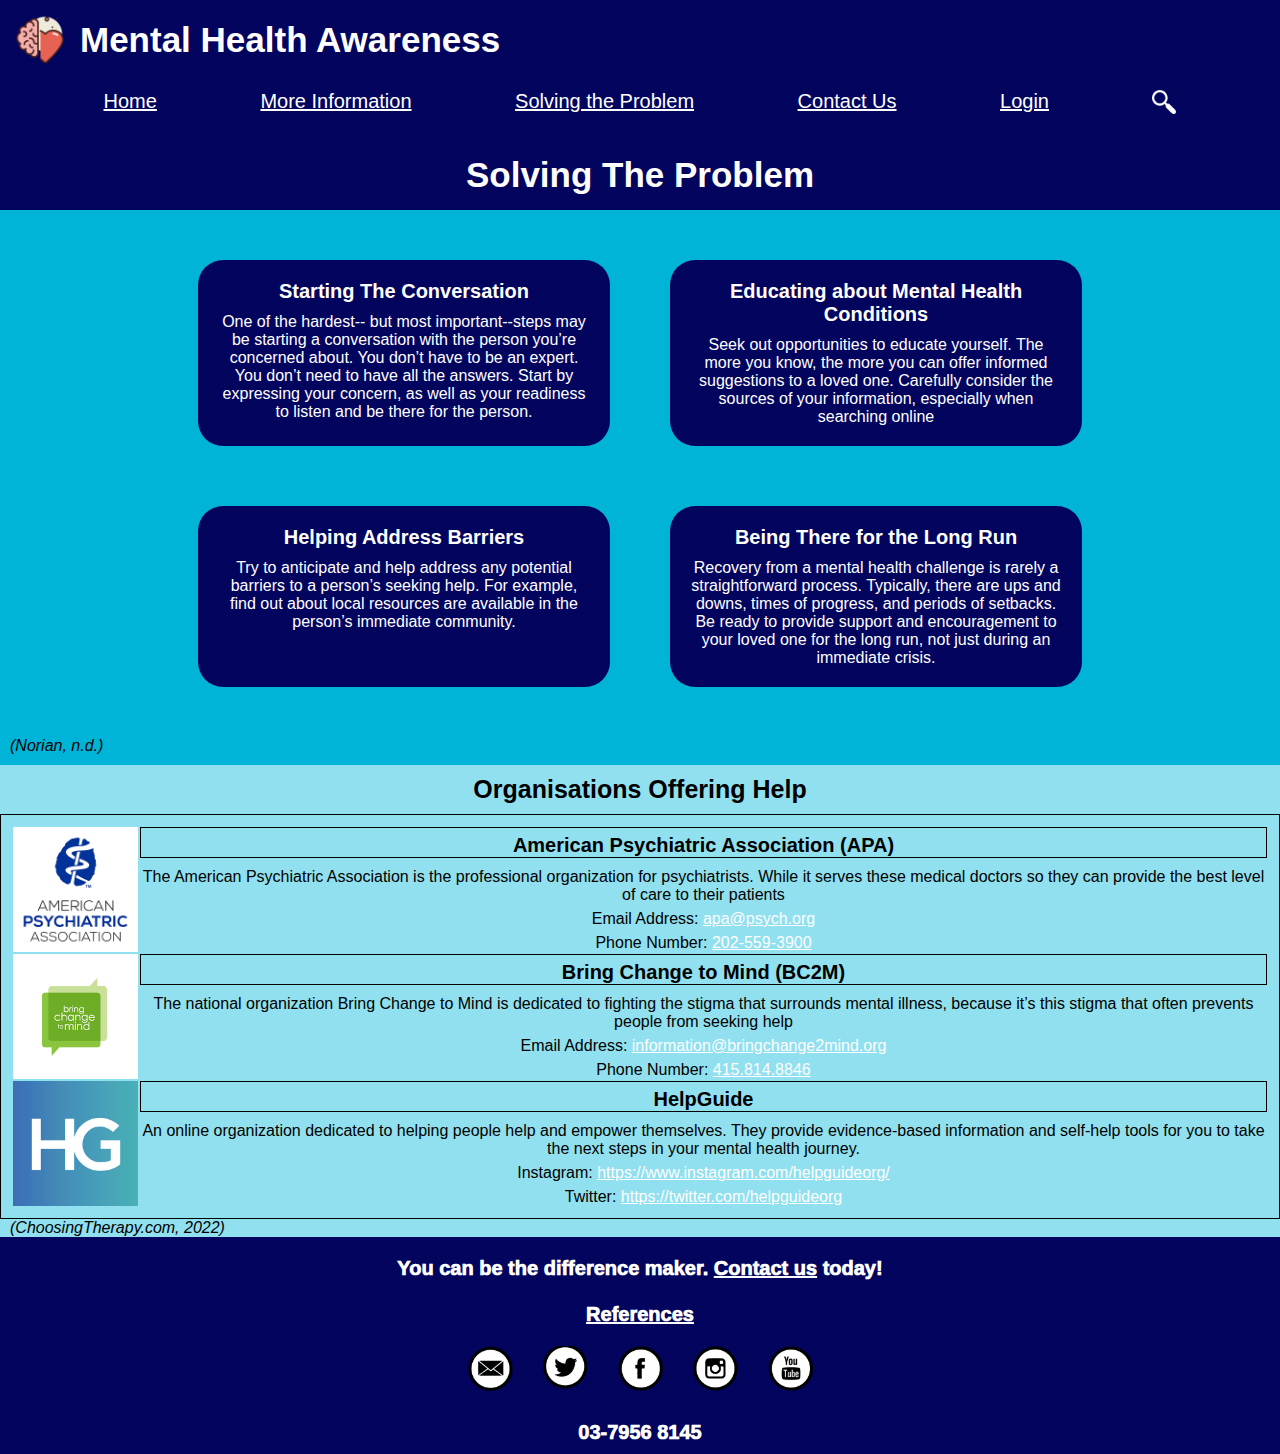
<file: solution.html>
<html lang="en">

<head>
    <meta charset="utf-8">
    <title>Mental Health Awareness</title>
    <link rel="icon" type="image/png" href="resources/brain.png" sizes="32x32" />
    <link rel="stylesheet" href="solution_style.css">
    <link rel="stylesheet" href="general_style.css">
</head>

<div class="header_container">
    <div class="logo"><a href="index.html"><img src="resources/brain.png"></a></div>
    <h1 class="heading">Mental Health Awareness</h1>
</div>
<div class="options_container">
    <div class="options">
        <a href="index.html">Home</a>
    </div>
    <div class="options">
        <a href="information.html">More Information</a>
    </div>
    <div class="options">
        <a href="solution.html">Solving the Problem</a>
    </div>
    <div class="options">
        <a href="contact.html">Contact Us</a>
    </div>
    <div class="options">
        <a href="login.html">Login</a>
    </div>
    <div class="search">
        <img src="resources/search.png">
    </div>
</div>

<div class="title">
    <h1>Solving The Problem</h1>
</div>

<div class="solution_container">
    <div class="solution">
        <h3>Starting The Conversation</h3>
        One of the hardest-- but most important--steps may be starting a conversation with the person you’re concerned
        about. You don’t have to be an expert. You don’t need to have all the answers. Start by expressing your concern,
        as well as your readiness to listen and be there for the person.
    </div>
    <div class="solution">
        <h3>Educating about Mental Health Conditions</h3>
        Seek out opportunities to educate yourself. The more you know, the more you can offer informed suggestions to a
        loved one.

        Carefully consider the sources of your information, especially when searching online
    </div>
    <div class="solution">
        <h3>Helping Address Barriers</h3>
        Try to anticipate and help address any potential barriers to a person’s seeking help. For example, find out
        about local resources are available in the person’s immediate community.
    </div>
    <div class="solution">
        <h3>Being There for the Long Run</h3>
        Recovery from a mental health challenge is rarely a straightforward process. Typically, there are ups and downs,
        times of progress, and periods of setbacks. Be ready to provide support and encouragement to your loved one for
        the long run, not just during an immediate crisis.
    </div>
</div>
<div class="cite">
    <cite>(Norian, n.d.)</cite>
</div>

<div class="organisations">
    <h2>Organisations Offering Help</h2>
    <table>
        <tr>
            <td rowspan="4"><img src="resources/apa.webp"></td>
            <td class="table_title">American Psychiatric Association (APA)</td>
        </tr>
        <tr>
            <td>The American Psychiatric Association is the professional organization for psychiatrists. While it serves
                these medical doctors so they can provide the best level of care to their patients</td>
        </tr>
        <tr>
            <td>Email Address: <a href="mailto:apa@psych.org">apa@psych.org</a></td>
        </tr>
        <tr>
            <td>Phone Number: <a href="tel:202-559-3900">202-559-3900</a></td>
        </tr>
        <tr>
            <td rowspan="4"><img src="resources/bc2m.png"></td>
            <td class="table_title">Bring Change to Mind (BC2M)</td>
        </tr>
        <tr>
            <td>The national organization Bring Change to Mind is dedicated to fighting the stigma that surrounds mental
                illness, because it’s this stigma that often prevents people from seeking help</td>
        </tr>
        <tr>
            <td>Email Address: <a href="mailto:information@bringchange2mind.org">information@bringchange2mind.org</a>
            </td>
        </tr>
        <tr>
            <td>Phone Number: <a href="tel: 415.814.8846">415.814.8846</a></td>
        </tr>
        <tr>
            <td rowspan="4"><img src="resources/helpguide.jpg"></td>
            <td class="table_title">HelpGuide</td>
        </tr>
        <tr>
            <td>An online organization dedicated to helping people help and empower themselves. They provide
                evidence-based information and self-help tools for you to take the next steps in your mental health
                journey.</td>
        </tr>
        <tr>
            <td>Instagram: <a href="https://www.instagram.com/helpguideorg/">https://www.instagram.com/helpguideorg/</a>
            </td>
        </tr>
        <tr>
            <td>Twitter: <a href="https://twitter.com/helpguideorg">https://twitter.com/helpguideorg</a></td>
        </tr>
    </table>
    <cite>(ChoosingTherapy.com, 2022)</cite>
</div>

<div class="call_to_action">
    You can be the difference maker. <a href="contact.html">Contact us</a> today!
    <br><br><a href="reference.html">References</a>
</div>

<div class="footer">
    <div class="contact_container">
        <div class="icons"><a href="mailto:apa@psych.org"><img src="resources/email.png"></a></div>
        <div class="icons"><a href="https://twitter.com"><img src="resources/twitter.png"></a></div>
        <div class="icons"><a href="https://facebook.com"><img src="resources/facebook.png"></a></div>
        <div class="icons"><a href="https://instagram.com"><img src="resources/instagram.png"></a></div>
        <div class="icons"><a href="https://youtube.com"><img src="resources/youtube.png"></a></div>
    </div>
    <div class="hotline">03-7956 8145</div>
</div>

</html>
</file>
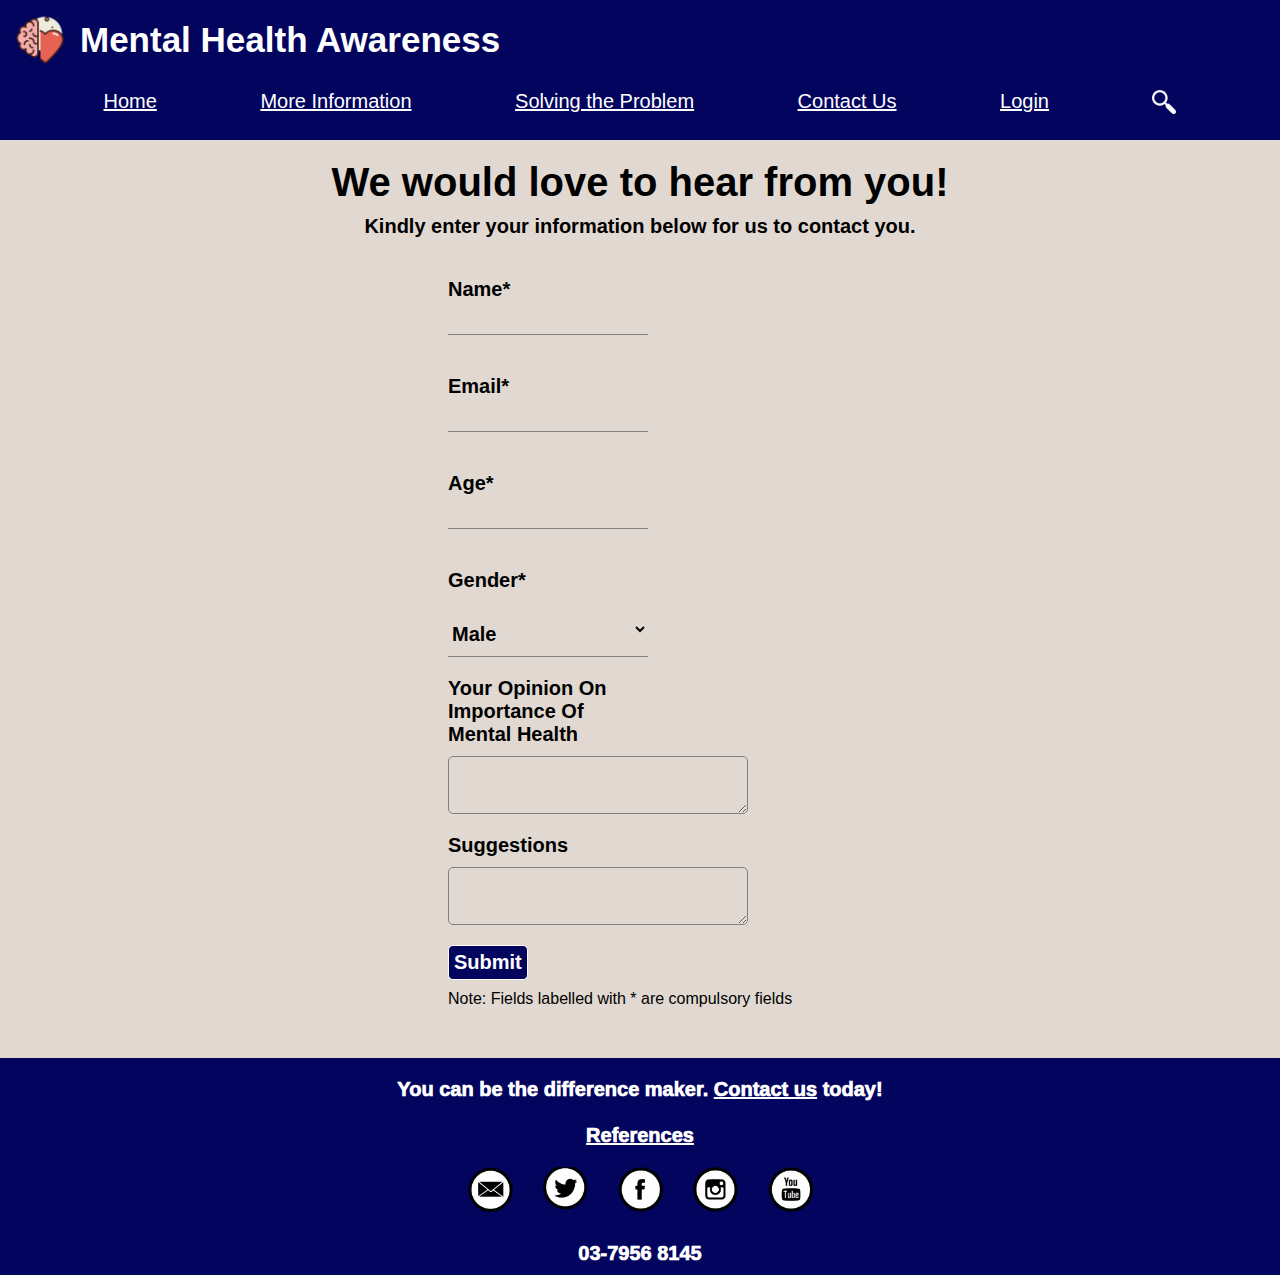
<file: Code/contact.html>
<html lang="en">

<head>
    <meta charset="utf-8">
    <title>Mental Health Awareness</title>
    <link rel="icon" type="image/png" href="resources/brain.png" sizes="32x32" />
    <link rel="stylesheet" href="contact_style.css">
    <link rel="stylesheet" href="general_style.css">
    <script>
        function validateForm(){
            let name = document.forms["contact_form"]["name"].value;
            let email = document.forms["contact_form"]["email"].value;
            let age = document.forms["contact_form"]["age"].value;
            let gender = document.forms["contact_form"]["gender"].value;

            if (name == ""){
                alert("Name must be filled in");
                return false;
            }

            if (email ==""){
                alert("Email must be filled in"); 
                return false;  
            }

            if (age == ""){
                alert("Age must be filled in");
                return false;
            } else if (age<0 || age>200) {
                alert("Please enter a valid age");
                return false;
            } else{
                alert("Form submitted successfully")
                return true;
            }
        }
    </script>
</head>

<div class="header_container">
    <div class="logo"><a href="index.html"><img src="resources/brain.png"></a></div>
    <h1 class="heading">Mental Health Awareness</h1>
</div>
<div class="options_container">
    <div class="options">
        <a href="index.html">Home</a>
    </div>
    <div class="options">
        <a href="information.html">More Information</a>
    </div>
    <div class="options">
        <a href="solution.html">Solving the Problem</a>
    </div>
    <div class="options">
        <a href="contact.html">Contact Us</a>
    </div>
    <div class="options">
        <a href="login.html">Login</a>
    </div>
    <div class="search">
        <img src="resources/search.png">
    </div>
</div>

<div class="main_container">
    <h1>We would love to hear from you!</h1>
    <h3>Kindly enter your information below for us to contact you.</h3>
    <form class="form_container" name="contact_form" onsubmit="return validateForm()" method="post">
        <label for="name">Name*</label>
        <input type="text" name="name" id="name"  />
        <label for="email">Email*</label>
        <input type="email" name="email" id="email"  />
        <label for="age">Age*</label>
        <input type="number" name="age" />
        <label for="gender">Gender*</label>
        <select name="gender">
            <option value="male">Male</option>
            <option value="female">Female</option>
        </select>
        <label for="opinion">Your Opinion On Importance Of Mental Health</label>
        <textarea class="opinion" name="opinion"></textarea>
        <label for="suggestion">Suggestions</label>
        <textarea class="suggestion" name="suggestion"></textarea>
        <button>Submit</button>
        <p>Note: Fields labelled with * are compulsory fields</p>
    </form>
</div>

<div class="call_to_action">
    You can be the difference maker. <a href="contact.html">Contact us</a> today!
    <br><br><a href="reference.html">References</a>
</div>

<div class="footer">
    <div class="contact_container">
        <div class="icons"><a href="mailto:apa@psych.org"><img src="resources/email.png"></a></div>
        <div class="icons"><a href="https://twitter.com"><img src="resources/twitter.png"></a></div>
        <div class="icons"><a href="https://facebook.com"><img src="resources/facebook.png"></a></div>
        <div class="icons"><a href="https://instagram.com"><img src="resources/instagram.png"></a></div>
        <div class="icons"><a href="https://youtube.com"><img src="resources/youtube.png"></a></div>
    </div>
    <div class="hotline">03-7956 8145</div>
</div>

</html>
</file>
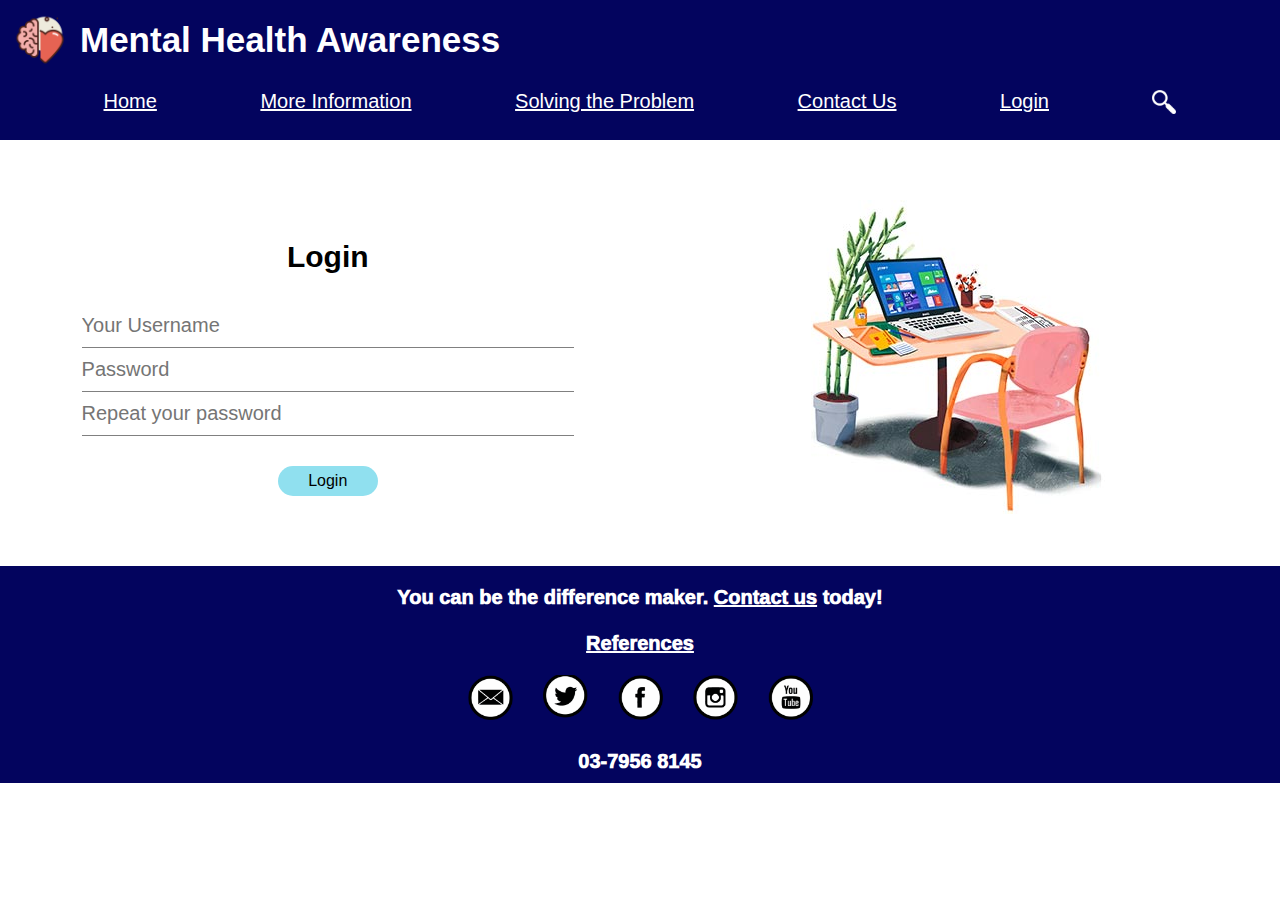
<file: Code/login.html>
<html lang="en">

<head>
    <meta charset="utf-8">
    <title>Mental Health Awareness</title>
    <link rel="icon" type="image/png" href="resources/brain.png" sizes="32x32" />
    <link rel="stylesheet" href="login_style.css">
    <link rel="stylesheet" href="general_style.css">
    <script>
        function validateLogin(){
            let userName = document.forms["login_form"]["user_name"].value;
            let password = document.forms["login_form"]["password"].value;
            let re_password = document.forms["login_form"]["re_password"].value;
            const welcome_banner = document.getElementById('welcome_banner');
            const login_form = document.getElementById('login_form');

            if (userName == "") {
                alert("Please fill in your user name");
                return false;
            }
            
            if (password == "") {
                alert("Please fill in your password")
                return false;
            }

            if(re_password == "") {
                alert("Please repeat your password");
                return false;
            } else if(re_password.localeCompare(password) != 0){
                alert("Please enter the same password for the repeating password");
                return false;
            } 

            if(userName === "admin" && password === "admin" && re_password === "admin") {
                alert("Welcome, you have logged in succesfully");
                welcome_banner.textContent = 'Welcome Admin, you have logged in successfully';
                welcome_banner.style.marginBottom = 150;
                login_form.style.display = 'none';
                return false;
            }
        }
    </script>
</head>

<div class="header_container">
    <div class="logo"><a href="index.html"><img src="resources/brain.png"></a></div>
    <h1 class="heading">Mental Health Awareness</h1>
</div>
<div class="options_container">
    <div class="options">
        <a href="index.html">Home</a>
    </div>
    <div class="options">
        <a href="information.html">More Information</a>
    </div>
    <div class="options">
        <a href="solution.html">Solving the Problem</a>
    </div>
    <div class="options">
        <a href="contact.html">Contact Us</a>
    </div>
    <div class="options">
        <a href="login.html">Login</a>
    </div>
    <div class="search">
        <img src="resources/search.png">
    </div>
</div>

<div class="main_container">
    <div class="form_container">
        <h2 id="welcome_banner"></h2>
        <form method="post" id="login_form" name="login_form" onsubmit="return validateLogin()">
            <h2 class="form_title">Login</h2>
                <input type="text" name="user_name" id="user_name" placeholder="Your Username" />
                <input type="password" name="password" id="password" placeholder="Password" />
                <input type="password" name="re_password" id="re_password" placeholder="Repeat your password" />
                <button>Login</button>
        </form>
    </div>
    <div class="image">
        <img src="resources/signup_image.jpg">
    </div>
</div>

<div class="call_to_action">
    You can be the difference maker. <a href="contact.html">Contact us</a> today!
    <br><br><a href="reference.html">References</a>
</div>

<div class="footer">
    <div class="contact_container">
        <div class="icons"><a href="mailto:apa@psych.org"><img src="resources/email.png"></a></div>
        <div class="icons"><a href="https://twitter.com"><img src="resources/twitter.png"></a></div>
        <div class="icons"><a href="https://facebook.com"><img src="resources/facebook.png"></a></div>
        <div class="icons"><a href="https://instagram.com"><img src="resources/instagram.png"></a></div>
        <div class="icons"><a href="https://youtube.com"><img src="resources/youtube.png"></a></div>
    </div>
    <div class="hotline">03-7956 8145</div>
</div>

</html>
</file>
<file: style.css>
.title{
    background-color: #03045E;
    color: white;
    text-align: center;
    font-size: 35px;
    padding-bottom: 15px;
}

.wallpaper{
    padding-top: 20px;
    padding-bottom: 20px;
    background-color: #CAF0F8;
    overflow: auto;
}

.wallpaper img{
    height: 50%;
}

.introduction{
    padding: 10px;
    text-align: center;
    background-color: #CAF0F8;
    font-size: 25px;
    font-weight: 300;
}

.statistics{
    background-color: #90E0EF;
}

.statistics_container{
    display: flex;
    padding-top: 30px;
    padding-bottom: 30px;
    background-color: #90E0EF;
    overflow: auto;
    font-size: 25px;
}

.stats{
    padding-left: 10px;
    padding-right: 10px;
    font-weight: 300;
    text-align: center;
}

.statistics cite{
    padding: 10px;
}

.chart{
    height: 200px;
    padding-bottom: 20px;
}

.chart:hover{
    animation-name: zoom;
    animation-duration: 2s;
    animation-fill-mode: forwards;
}

@keyframes zoom{
    to{
        scale: 1.25;
    }
}

.steps{
    padding-top: 20px;
    text-align: center;
    background-color: #CAF0F8;
}

.steps h2{
    padding-bottom: 10px;
    font-size: 40px;
}

.steps h3{
    font-size: 30px;
}

.steps_container{
    display: flex;
    flex-direction: column;
    padding-top: 20px;
    padding-bottom: 30px;
    background-color: #CAF0F8;
    overflow: auto;
    font-size: 25px;
}

.step img{
    height: 200px;
    padding: 10px;
}

.live_chat_container{
    display:flex;
    width: 30px;
    position: fixed;
    left: 0px;
    top: 120px;
    writing-mode: vertical-rl;
    height: 150px;
    background-color: #03045E;
    padding: 10px;
    align-items: center;
}

.live_chat_icon{
    height: 75px;
}

.live_chat_text{
    color: white;
    font-size: 20px;
}
</file>
<file: general_style.css>
* {
    margin: 0;
    padding: 0;
    border: 0;
    outline: 0;
    font-size: 100%;
    vertical-align: baseline;
    background: transparent;
    font-family: Calibri, sans-serif
}

a:visited, a:link { 
    text-decoration: none; 
    color: white;
    text-decoration: underline;
}

img{
    height: 60%;
    display: block;
    margin-left: auto;
    margin-right: auto;
}

.heading{
    text-align: center;
    font-size: 35px;
    color: white;
    padding-top: 10px;
}

.header_container{
    display: flex;
    background-color: #03045E;
    padding-top: 10px;
    padding-bottom: 10px;
    height: 30px;
}

.logo{
    height: 100px;
    padding-right: 10px;
    padding-left: 10px;
}

.options_container{
    display: flex;
    padding-top: 40px;
    padding-bottom: 10px;
    justify-content: space-evenly;
    background-color: #03045E;
}

.options{
    font-size: 20px;
    color: white;
}

.search{
    height: 40px;
}


.call_to_action{
    background-color: #03045E;
    color: white;
    text-align: center;
    font-size: 20px;
    padding: 20px;
    font-weight: 1000;
}

.contact_container{
    display: flex;
    background-color: #03045E;
    justify-content: center;
}

.icons{
    height: 75px;
    width: 75px;
}

.hotline{
    text-align: center;
    font-size: 20px;
    background-color: #03045E;
    color: white;
    font-weight: 1000;
    padding-bottom: 10px;
}
</file>
<file: Code/style.css>
.title{
    background-color: #03045E;
    color: white;
    text-align: center;
    font-size: 35px;
    padding-bottom: 15px;
}

.wallpaper{
    padding-top: 20px;
    padding-bottom: 20px;
    background-color: #CAF0F8;
    overflow: auto;
}

.wallpaper img{
    height: 50%;
}

.introduction{
    padding: 10px;
    text-align: center;
    background-color: #CAF0F8;
    font-size: 25px;
    font-weight: 300;
}

.statistics{
    background-color: #90E0EF;
}

.statistics_container{
    display: flex;
    padding-top: 30px;
    padding-bottom: 30px;
    background-color: #90E0EF;
    overflow: auto;
    font-size: 25px;
}

.stats{
    padding-left: 10px;
    padding-right: 10px;
    font-weight: 300;
    text-align: center;
}

.statistics cite{
    padding: 10px;
}

.chart{
    height: 200px;
    padding-bottom: 20px;
}

.chart:hover{
    animation-name: zoom;
    animation-duration: 2s;
    animation-fill-mode: forwards;
}

@keyframes zoom{
    to{
        scale: 1.25;
    }
}

.steps{
    padding-top: 20px;
    text-align: center;
    background-color: #CAF0F8;
}

.steps h2{
    padding-bottom: 10px;
    font-size: 40px;
}

.steps h3{
    font-size: 30px;
}

.steps_container{
    display: flex;
    flex-direction: column;
    padding-top: 20px;
    padding-bottom: 30px;
    background-color: #CAF0F8;
    overflow: auto;
    font-size: 25px;
}

.step img{
    height: 200px;
    padding: 10px;
}

.live_chat_container{
    display:flex;
    width: 30px;
    position: fixed;
    left: 0px;
    top: 120px;
    writing-mode: vertical-rl;
    height: 150px;
    background-color: #03045E;
    padding: 10px;
    align-items: center;
}

.live_chat_icon{
    height: 75px;
}

.live_chat_text{
    color: white;
    font-size: 20px;
}
</file>
<file: Code/general_style.css>
* {
    margin: 0;
    padding: 0;
    border: 0;
    outline: 0;
    font-size: 100%;
    vertical-align: baseline;
    background: transparent;
    font-family: Calibri, sans-serif
}

a:visited, a:link { 
    text-decoration: none; 
    color: white;
    text-decoration: underline;
}

img{
    height: 60%;
    display: block;
    margin-left: auto;
    margin-right: auto;
}

.heading{
    text-align: center;
    font-size: 35px;
    color: white;
    padding-top: 10px;
}

.header_container{
    display: flex;
    background-color: #03045E;
    padding-top: 10px;
    padding-bottom: 10px;
    height: 30px;
}

.logo{
    height: 100px;
    padding-right: 10px;
    padding-left: 10px;
}

.options_container{
    display: flex;
    padding-top: 40px;
    padding-bottom: 10px;
    justify-content: space-evenly;
    background-color: #03045E;
}

.options{
    font-size: 20px;
    color: white;
}

.search{
    height: 40px;
}


.call_to_action{
    background-color: #03045E;
    color: white;
    text-align: center;
    font-size: 20px;
    padding: 20px;
    font-weight: 1000;
}

.contact_container{
    display: flex;
    background-color: #03045E;
    justify-content: center;
}

.icons{
    height: 75px;
    width: 75px;
}

.hotline{
    text-align: center;
    font-size: 20px;
    background-color: #03045E;
    color: white;
    font-weight: 1000;
    padding-bottom: 10px;
}
</file>
<file: contact_style.css>
.main_container{
    background-color: #E1D9D1;
    padding-bottom: 50px;
}

.main_container h1, .main_container h3{
    text-align: center;
}

.main_container h1{
    font-size: 40px;
    padding-top: 20px;
}

.main_container h3{
    font-size: 20px;
    padding-top: 10px;
    padding-bottom: 20px;
}

.form_container{
    display: flex;
    flex-direction: column;
    justify-content: space-between;
    margin-left: 35%;
}

.form_container input{
    font-size: 17px;
    margin-bottom: 20px;
    padding-bottom: 3px;
    width: 200px;
    border-bottom: 1px solid gray;
}

.opinion, .suggestion {
    padding-top: 20px;
    border: 1px solid gray;
    border-radius: 5px;
    width: 300px;
}

.form_container label, .form_container select{
    font-size: 20px;
    font-weight: 800;
    padding-top: 20px;
    padding-bottom: 10px;
    width: 200px
}

.form_container select{
    border-bottom: 1px solid gray;
}

.form_container button{
    border: 1px solid white;
    color:white;
    background-color: #03045E;
    width: fit-content;
    padding: 5px;
    border-radius: 5px;
    margin-top: 20px;
    font-size: 20px;
    font-weight: 800;
}

.form_container p{
    padding-top: 10px;
}
</file>
<file: information_style.css>
.title{
    background-color: #03045E;
    color: white;
    text-align: center;
    font-size: 35px;
    padding: 15px;
}

.content{
    display: flex;
    flex-direction: column;
}

.part1, .part2, .part3{
    height: 96%;
}

.part1, .part2, .part3, .part4{
    background-color: #00B4D8;
    font-size: 20px;
    padding: 10px;
    text-align: center;
    font-weight: 300;
}

.part1 h2, .part2 h2,.part3 h2{
    font-size: 25px;
    padding-left: 20px;
}

.part1 img, .part2 img, .part3 img{
    height: 300px;
    padding: 10px;
}

.part2{
    background-color: #90E0EF;
}

.video_container{
    background-color: #CAF0F8;
    display: flex;
    flex-direction: column;
    padding: 20px;
    font-weight: 300;
    font-size: 20px;
}

.video_container iframe{
    align-self: center;
    width: 90%;
    padding-top: 20px;
}

.video_container cite{
    padding-top: 10px;
    text-align: left;
    font-size: 15px;
}

.part4{
    height: fit-content;
    background-color: #CAF0F8;
}
</file>
<file: login_style.css>
.main_container{
    display: flex;
}

#welcome_banner{
    text-align: center;
    font-weight: 800;
    font: 30px;
}

#login_form{
    display: flex;
    flex-direction: column;
    justify-content: space-between;
    align-items: center;
    padding-left: 20px;
}

.form_container input{
    width: 80%;
    padding-top: 10px;
    padding-bottom: 10px;
    font-size: 20px;
    font-weight: 300;
    border-bottom: 1px solid gray;
}

.form_container button{
    margin-top: 30px;
    background-color: #90E0EF;
    width: 100px;
    height: 30px;
    border-radius: 25px;
}

.form_container h2{
    font-size: 30px;
    font-weight: 800;
    text-align: center;
    padding-bottom: 30px;
}

.form_container{
    padding-top: 70px;
    padding-bottom: 70px;
    flex-grow: 1;
}

.form_container label{
    width: 70%;
}

.image{
    flex-grow: 1;
    padding-top: 60px;
    height: 70%;
}

#tnc{
    align-self: flex-start;
    margin-left: 30px;
}

.login_link{
    padding-top: 30px;
}
</file>
<file: reference_style.css>
body{
    background-color: #E1D9D1;
}

.title{
    text-align: center;
    padding: 10px;
    font-size: 35px;
    font-weight: 800;
}

.citations{
    padding-left: 20px;
    padding-bottom: 10px;
}
</file>
<file: signup_style.css>
.main_container{
    display: flex;
}

#welcome_banner{
    text-align: center;
    font-weight: 800;
    font: 30px;
}

#signup_form{
    display: flex;
    flex-direction: column;
    justify-content: space-between;
    align-items: center;
    padding-left: 20px;
}

.form_container input{
    width: 80%;
    padding-top: 10px;
    padding-bottom: 10px;
    font-size: 20px;
    font-weight: 300;
    border-bottom: 1px solid gray;
}

.form_container button{
    margin-top: 30px;
    background-color: #90E0EF;
    width: 100px;
    height: 30px;
    border-radius: 25px;
}

.form_container h2{
    font-size: 30px;
    font-weight: 800;
    text-align: center;
    padding-bottom: 30px;
}

.form_container{
    padding-top: 70px;
    padding-bottom: 70px;
    flex-grow: 1;
}

.form_container label{
    width: 70%;
}

.login_link{
    padding-top: 10px;
    color: black;
    text-decoration: underline;
}

.image{
    flex-grow: 1;
    padding-top: 60px;
    height: 70%;
}

#tnc{
    align-self: flex-start;
    margin-left: 30px;
}

.login_link{
    padding-top: 30px;
}
</file>
<file: solution_style.css>
.title{
    background-color: #03045E;
    color: white;
    text-align: center;
    font-size: 35px;
    padding: 15px;
}

.solution_container{
    display: flex;
    background-color: #00B4D8;
    flex-wrap: wrap;
    padding: 20px;
    justify-content: center;
}

.solution{
    background-color: #03045E;
    color: white;
    padding: 20px;
    margin: 30px;
    width: 30%;
    text-align: center;
    border-radius: 25px;
}

.solution h3{
    font-size: 20px;
    padding-bottom: 10px;
}

.solution:hover{
    background-color: #CAF0F8;
    color:black;
}

.organisations h2{
    font-size: 25px;
    text-align: center;
    padding: 10px;
}

.organisations img{
    width: 125px;
}

.organisations{
    background-color: #90E0EF;
}

table{
    border: 1px solid black;
}

table{
    padding: 10px;
}

tr{
    height: fit-content;
}

td{
    vertical-align: bottom;
    text-align: center;
    font-weight: 350;
}

.table_title{
    font-weight: 800;
    font-size: 20px;
    border: 1px solid black;
}

.cite{
    background-color: #00B4D8;
    padding-bottom: 10px;
}

cite{
    text-align: left;
    padding: 10px;
}
</file>
<file: Code/contact_style.css>
.main_container{
    background-color: #E1D9D1;
    padding-bottom: 50px;
}

.main_container h1, .main_container h3{
    text-align: center;
}

.main_container h1{
    font-size: 40px;
    padding-top: 20px;
}

.main_container h3{
    font-size: 20px;
    padding-top: 10px;
    padding-bottom: 20px;
}

.form_container{
    display: flex;
    flex-direction: column;
    justify-content: space-between;
    margin-left: 35%;
}

.form_container input{
    font-size: 17px;
    margin-bottom: 20px;
    padding-bottom: 3px;
    width: 200px;
    border-bottom: 1px solid gray;
}

.opinion, .suggestion {
    padding-top: 20px;
    border: 1px solid gray;
    border-radius: 5px;
    width: 300px;
}

.form_container label, .form_container select{
    font-size: 20px;
    font-weight: 800;
    padding-top: 20px;
    padding-bottom: 10px;
    width: 200px
}

.form_container select{
    border-bottom: 1px solid gray;
}

.form_container button{
    border: 1px solid white;
    color:white;
    background-color: #03045E;
    width: fit-content;
    padding: 5px;
    border-radius: 5px;
    margin-top: 20px;
    font-size: 20px;
    font-weight: 800;
}

.form_container p{
    padding-top: 10px;
}
</file>
<file: Code/login_style.css>
.main_container{
    display: flex;
}

#welcome_banner{
    text-align: center;
    font-weight: 800;
    font: 30px;
}

#login_form{
    display: flex;
    flex-direction: column;
    justify-content: space-between;
    align-items: center;
    padding-left: 20px;
}

.form_container input{
    width: 80%;
    padding-top: 10px;
    padding-bottom: 10px;
    font-size: 20px;
    font-weight: 300;
    border-bottom: 1px solid gray;
}

.form_container button{
    margin-top: 30px;
    background-color: #90E0EF;
    width: 100px;
    height: 30px;
    border-radius: 25px;
}

.form_container h2{
    font-size: 30px;
    font-weight: 800;
    text-align: center;
    padding-bottom: 30px;
}

.form_container{
    padding-top: 70px;
    padding-bottom: 70px;
    flex-grow: 1;
}

.form_container label{
    width: 70%;
}

.image{
    flex-grow: 1;
    padding-top: 60px;
    height: 70%;
}

#tnc{
    align-self: flex-start;
    margin-left: 30px;
}

.login_link{
    padding-top: 30px;
}
</file>
